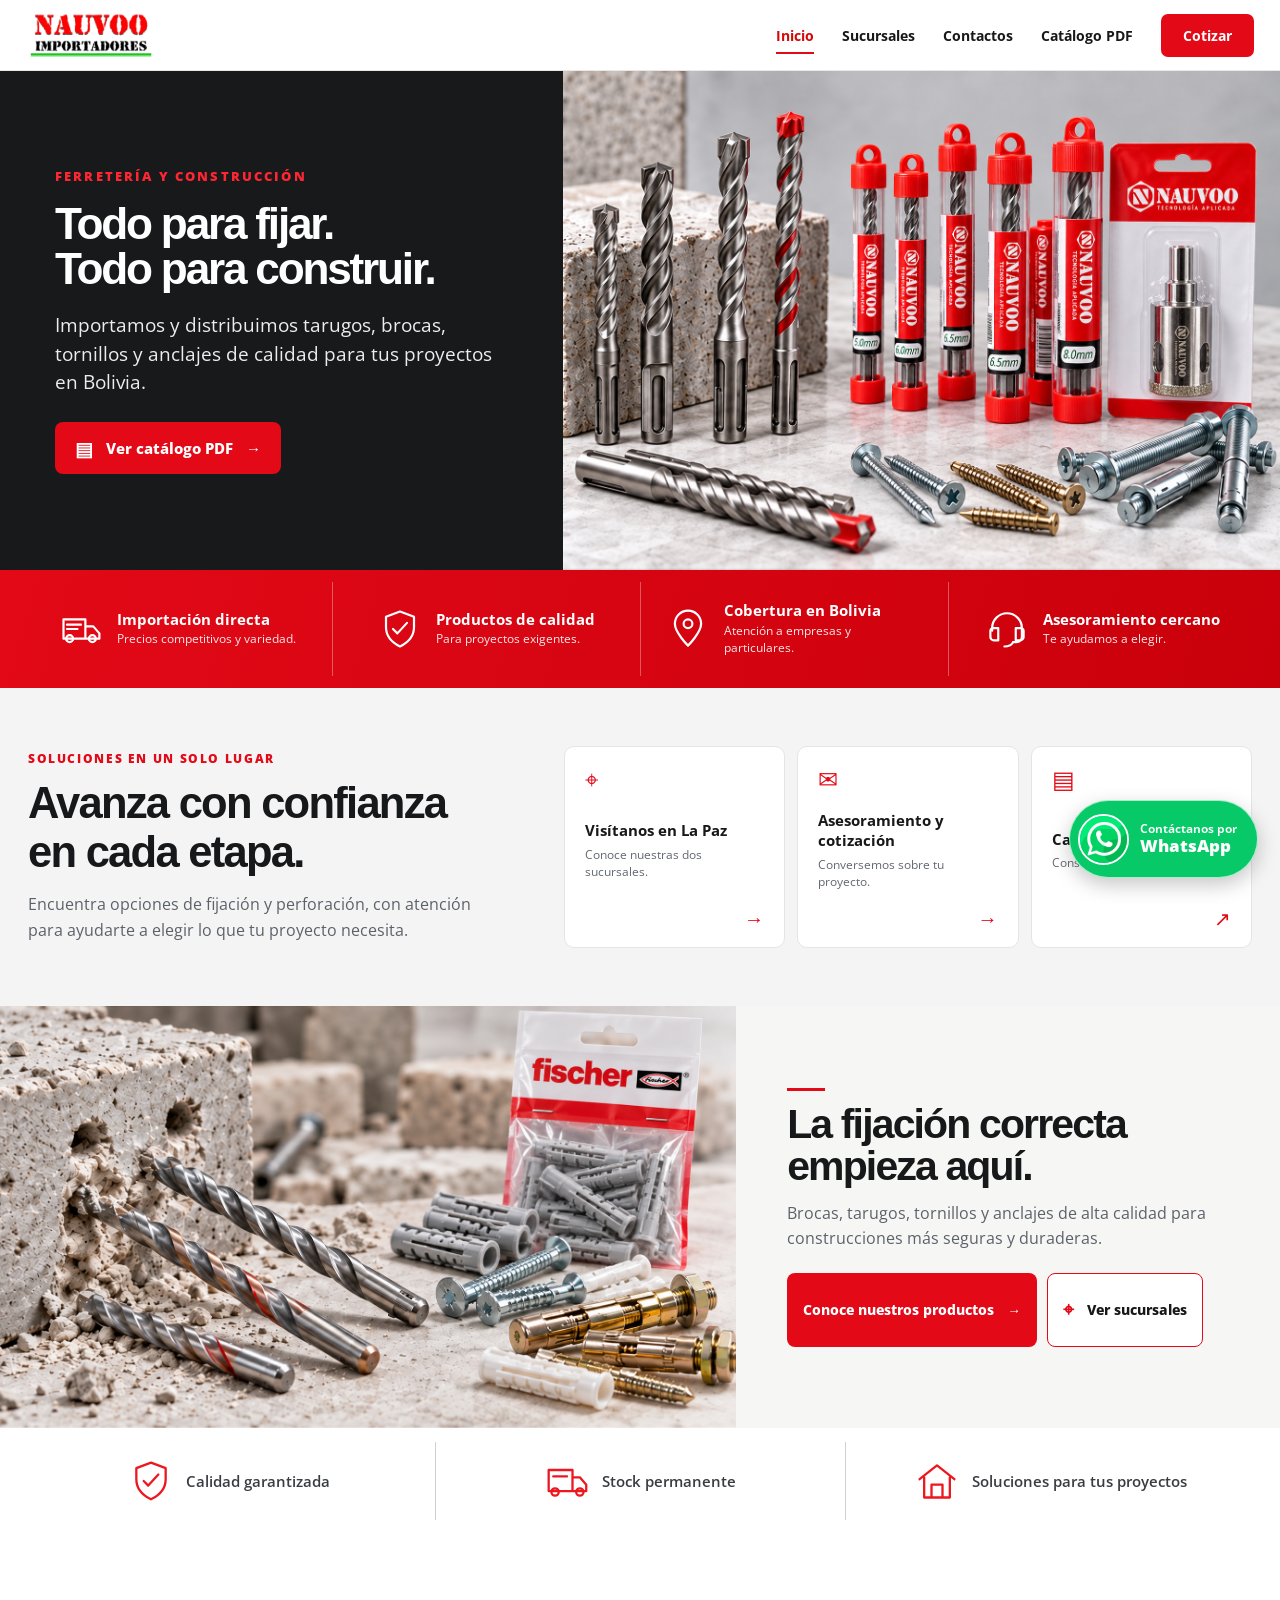
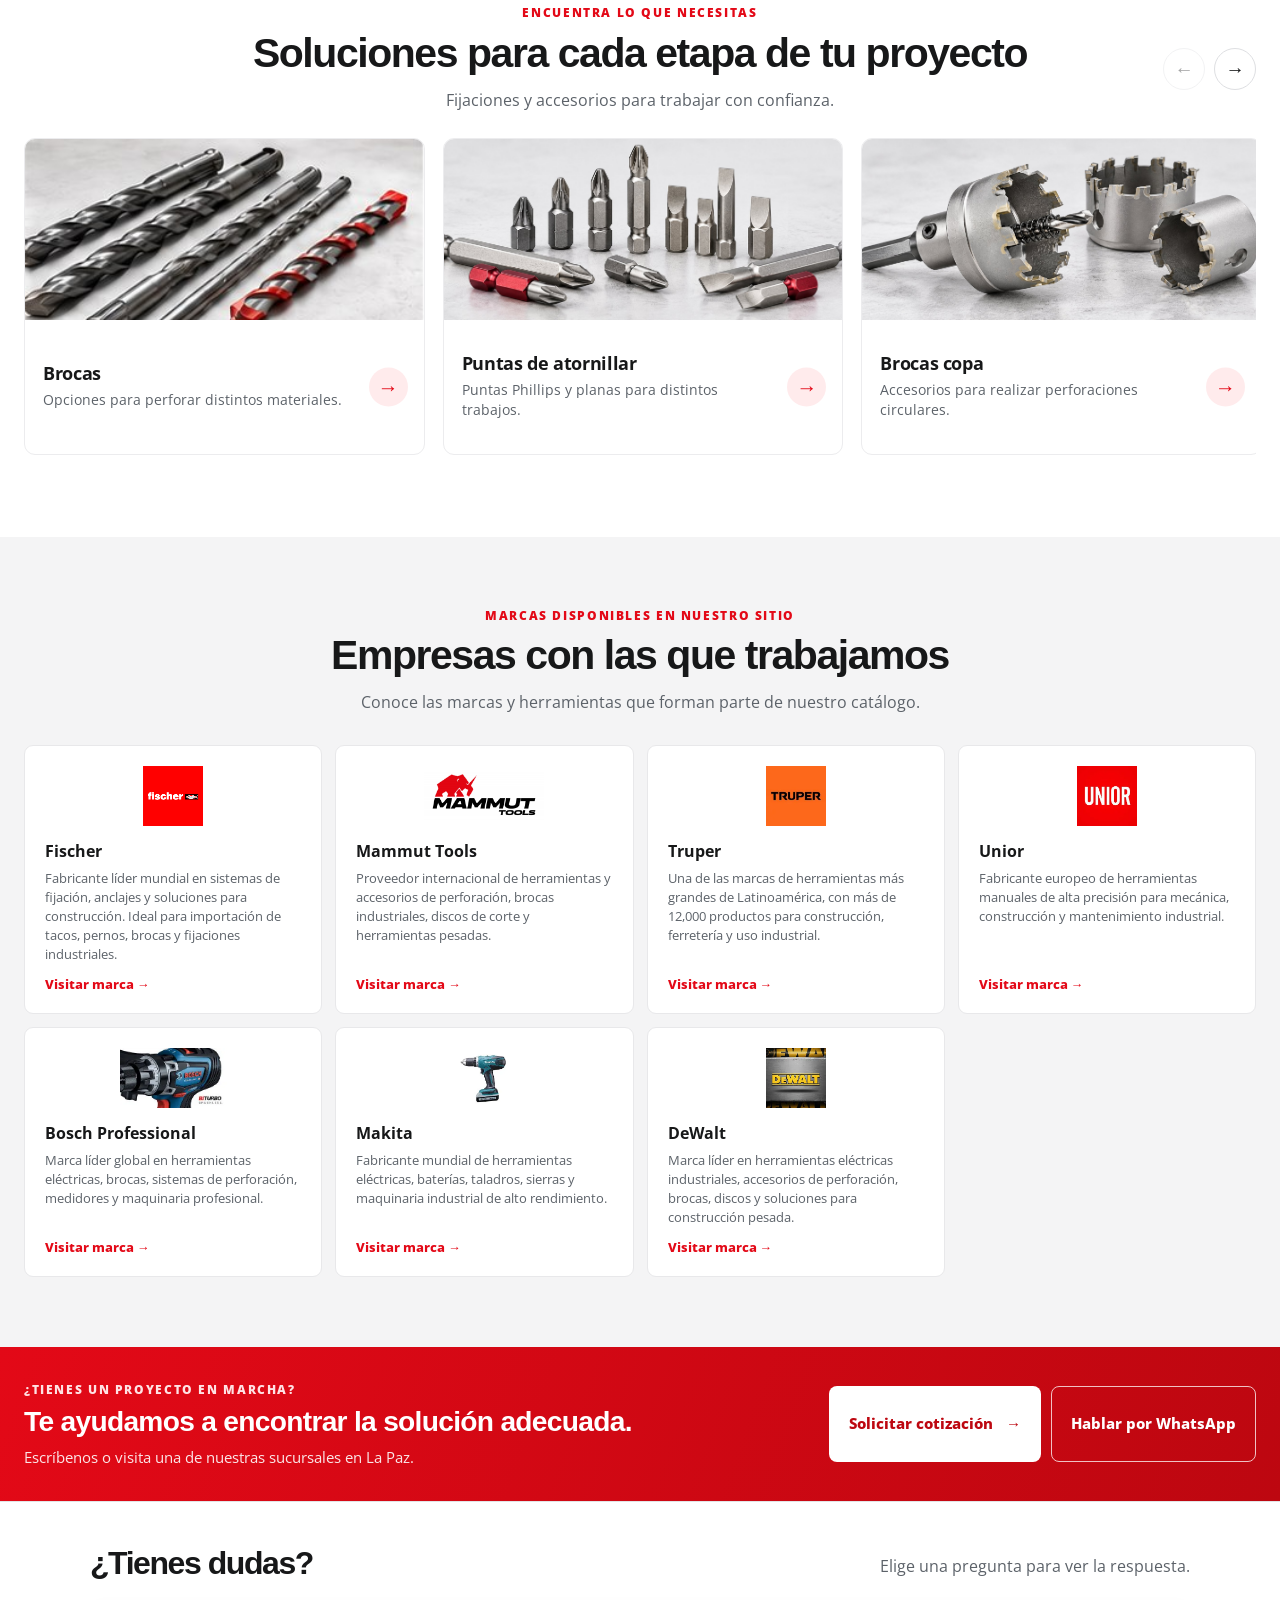
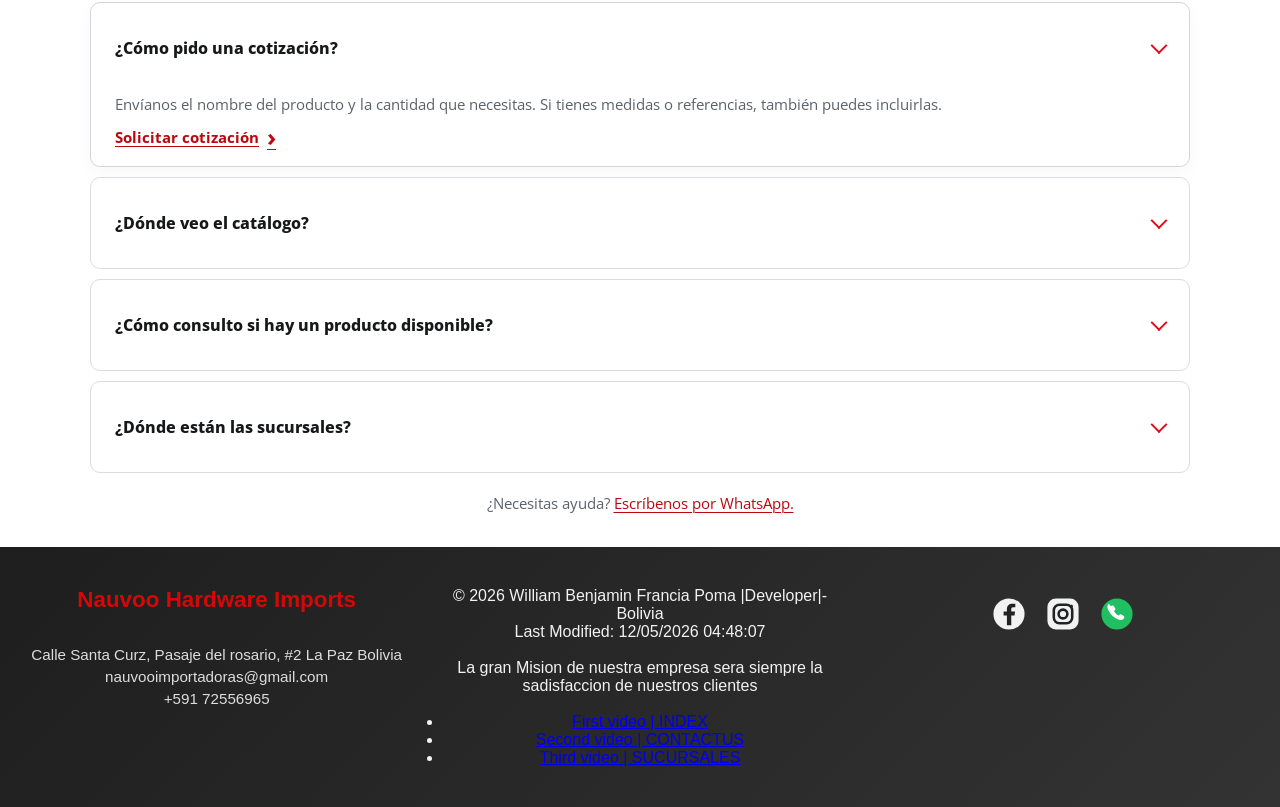
<file: index.html>
<!DOCTYPE html>
<html lang="es">

<head>
    <meta charset="UTF-8">
    <meta name="viewport" content="width=device-width, initial-scale=1.0">
    <meta name="author" content="William Benjamin Francia Poma">
    <meta name="description"
        content="Ferretería e importadora en La Paz, Bolivia. Encuentra brocas, tarugos, tornillos, anclajes, abrasivos y materiales para tus proyectos.">
    <link rel="icon" href="images/favicon.ico">

    <meta property="og:title" content="Navoo Hardware Imports" />
    <meta property="og:description"
        content="Ferretería e importaciones en La Paz, Bolivia. Ofrecemos fijaciones, herramientas y productos especializados de alta calidad para hogares y empresas." />
    <meta property="og:image" content="https://william-francia.github.io/wdd231/finalproject/images/logonauvoo.webp" />
    <meta property="og:url" content="https://william-francia.github.io/wdd231/finalproject/index.html" />

    <link rel="stylesheet" href="styles/base.css?v=whatsapp-fixed-cta-1">
    <link rel="stylesheet" href="styles/index.css?v=mobile-fixes-2">

    <script src="scripts/navigation.js" defer></script>
    <script src="scripts/index.js" defer></script>
    <script src="scripts/product-carousel.js" defer></script>


    <link rel="preconnect" href="https://fonts.googleapis.com">
    <link rel="preconnect" href="https://fonts.gstatic.com" crossorigin>
    <link href="https://fonts.googleapis.com/css2?family=Open+Sans:ital,wght@0,300..800;1,300..800&display=swap"
        rel="stylesheet">
    <title>Nauvoo Importadores | Ferretería y construcción en Bolivia</title>

</head>

<body>

    <header class="site-header">
    <a class="imgheader" href="index.html" aria-label="Nauvoo Importadores, inicio">
        <img src="images/logonauvoo.webp" alt="Nauvoo Importadores">
    </a>
    <nav id="navidmenu" class="navclassmenu" aria-label="Navegación principal">
        <ul>
            <li><a aria-current="page" href="index.html">Inicio</a></li>
            <li><a href="sucursales.html">Sucursales</a></li>
            <li><a href="contactus.html">Contactos</a></li>
            <li><a href="https://drive.google.com/file/d/1GCuE3K3toRsD3WHC9N9lvShDELbs3eON/view?usp=sharing" target="_blank" rel="noopener noreferrer">Catálogo PDF</a></li>
            <li><a class="nav-quote" href="contactus.html">Cotizar</a></li>
        </ul>
    </nav>
    <button id="hamburgeridmenu" class="hamburgerclassmenu" type="button" aria-label="Abrir menú" aria-controls="navidmenu" aria-expanded="false"></button>
</header>








        <main id="contenido">
<section class="opening-hero" aria-labelledby="opening-title">
            <div class="opening-copy">
                <p class="opening-eyebrow">Ferretería y construcción</p>
                <h1 id="opening-title">Todo para fijar.<br>Todo para construir.</h1>
                <p>Importamos y distribuimos tarugos, brocas, tornillos y anclajes de calidad para tus proyectos en Bolivia.</p>
                <a class="opening-catalog" href="https://drive.google.com/file/d/1GCuE3K3toRsD3WHC9N9lvShDELbs3eON/view?usp=sharing" target="_blank" rel="noopener noreferrer">
                    <span aria-hidden="true">▤</span> Ver catálogo PDF <span aria-hidden="true">→</span>
                </a>
            </div>
            <div class="opening-photo">
                <img src="images/home-hero-brand.png" alt="Brocas Nauvoo, tornillos y anclajes listos para obra" fetchpriority="high">
            </div>
        </section>
        <section class="opening-benefits" aria-label="Ventajas de Nauvoo Importadores">
            <article><svg viewBox="0 0 48 48" aria-hidden="true"><path d="M4 13h25v22H4zM29 21h9l7 8v6H29zM11 39a4 4 0 1 0 0-8 4 4 0 0 0 0 8ZM37 39a4 4 0 1 0 0-8 4 4 0 0 0 0 8Z"/><path d="M8 19h16M8 24h12"/></svg><p><strong>Importación directa</strong><span>Precios competitivos y variedad.</span></p></article>
            <article><svg viewBox="0 0 48 48" aria-hidden="true"><path d="M24 4 40 10v12c0 10-6 17-16 22C14 39 8 32 8 22V10z"/><path d="m16 24 5 5 11-12"/></svg><p><strong>Productos de calidad</strong><span>Para proyectos exigentes.</span></p></article>
            <article><svg viewBox="0 0 48 48" aria-hidden="true"><path d="M24 43s15-15 15-25a15 15 0 1 0-30 0c0 10 15 25 15 25Z"/><circle cx="24" cy="18" r="5"/></svg><p><strong>Cobertura en Bolivia</strong><span>Atención a empresas y particulares.</span></p></article>
            <article><svg viewBox="0 0 48 48" aria-hidden="true"><path d="M7 26v-3a17 17 0 0 1 34 0v10a6 6 0 0 1-6 6h-4"/><path d="M7 23h7v14H9a4 4 0 0 1-4-4v-6a4 4 0 0 1 2-4ZM41 23h-7v14h5a4 4 0 0 0 4-4v-6a4 4 0 0 0-2-4ZM31 39c-2 4-5 5-10 5"/></svg><p><strong>Asesoramiento cercano</strong><span>Te ayudamos a elegir.</span></p></article>
        </section>
        <section class="info-row" aria-labelledby="info-row-title">
            <div class="info-row-copy">
                <p class="eyebrow">Soluciones en un solo lugar</p>
                <h2 id="info-row-title">Avanza con confianza en cada etapa.</h2>
                <p>Encuentra opciones de fijación y perforación, con atención para ayudarte a elegir lo que tu proyecto necesita.</p>
            </div>
            <div class="info-row-links">
                <a class="info-link" href="sucursales.html"><span class="info-link-icon" aria-hidden="true">⌖</span><span><strong>Visítanos en La Paz</strong><small>Conoce nuestras dos sucursales.</small></span><span class="info-arrow" aria-hidden="true">→</span></a>
                <a class="info-link" href="contactus.html"><span class="info-link-icon" aria-hidden="true">✉</span><span><strong>Asesoramiento y cotización</strong><small>Conversemos sobre tu proyecto.</small></span><span class="info-arrow" aria-hidden="true">→</span></a>
                <a class="info-link" href="https://drive.google.com/file/d/1GCuE3K3toRsD3WHC9N9lvShDELbs3eON/view?usp=sharing" target="_blank" rel="noopener noreferrer"><span class="info-link-icon" aria-hidden="true">▤</span><span><strong>Catálogo de productos</strong><small>Consulta el PDF completo.</small></span><span class="info-arrow" aria-hidden="true">↗</span></a>
            </div>
        </section>
        <section class="home-hero" aria-labelledby="hero-title">
            <div class="hero-visual">
                <img src="images/home-hero-drilling-fischer.png" alt="Brocas perforando concreto junto a tarugos con empaque Fischer y anclajes" loading="lazy">
            </div>
            <div class="hero-copy">
                <p class="eyebrow">Ferretería y construcción</p>
                <h2 id="hero-title">La fijación correcta empieza aquí.</h2>
                <p class="hero-description">Brocas, tarugos, tornillos y anclajes de alta calidad para construcciones más seguras y duraderas.</p>
                <div class="hero-actions">
                    <a class="button button-primary" href="#categorias">Conoce nuestros productos <span aria-hidden="true">→</span></a>
                    <a class="button button-outline" href="sucursales.html"><span class="pin-icon" aria-hidden="true">⌖</span> Ver sucursales</a>
                </div>
            </div>
        </section>

                <section class="benefits" aria-label="Beneficios para tus proyectos">
            <div class="benefit"><span class="benefit-mark" aria-hidden="true"><svg viewBox="0 0 48 48"><path d="M24 4 40 10v12c0 10-6 17-16 22C14 39 8 32 8 22V10z"/><path d="m16 24 5 5 11-12"/></svg></span><p><strong>Calidad garantizada</strong></p></div>
            <div class="benefit"><span class="benefit-mark" aria-hidden="true"><svg viewBox="0 0 48 48"><path d="M4 12h26v23H4zM30 20h8l7 8v7H30zM11 40a4 4 0 1 0 0-8 4 4 0 0 0 0 8ZM38 40a4 4 0 1 0 0-8 4 4 0 0 0 0 8Z"/><path d="M9 19h15"/></svg></span><p><strong>Stock permanente</strong></p></div>
            <div class="benefit"><span class="benefit-mark" aria-hidden="true"><svg viewBox="0 0 48 48"><path d="m5 22 19-15 19 15"/><path d="M10 20v22h28V20M18 42V28h12v14"/></svg></span><p><strong>Soluciones para tus proyectos</strong></p></div>
        </section>

        <section class="product-section" id="categorias" aria-labelledby="products-title">
            <div class="product-carousel-heading">
                <div class="section-heading">
                    <p class="eyebrow">Encuentra lo que necesitas</p>
                    <h2 id="products-title">Soluciones para cada etapa de tu proyecto</h2>
                    <p>Fijaciones y accesorios para trabajar con confianza.</p>
                </div>
                <div class="product-carousel-controls" aria-label="Controles del carrusel de productos">
                    <button class="carousel-arrow" type="button" data-carousel-prev aria-label="Ver productos anteriores" aria-controls="product-track" disabled>←</button>
                    <button class="carousel-arrow" type="button" data-carousel-next aria-label="Ver siguientes productos" aria-controls="product-track">→</button>
                </div>
            </div>
            <div class="product-carousel" role="region" aria-label="Categorías de productos, desliza para explorar" tabindex="0">
            <div class="product-grid" id="product-track">
                <a class="product-card" href="contactus.html?producto=Brocas">
                    <img src="images/home-brocas.jpg" alt="Brocas para perforación" loading="lazy">
                    <span class="product-card-copy"><strong>Brocas</strong><span>Opciones para perforar distintos materiales.</span><span class="card-arrow" aria-hidden="true">→</span></span>
                </a>
                <a class="product-card" href="contactus.html?producto=Puntas">
                    <img src="images/home-puntas.jpg" alt="Puntas Phillips y planas para atornillar" loading="lazy">
                    <span class="product-card-copy"><strong>Puntas de atornillar</strong><span>Puntas Phillips y planas para distintos trabajos.</span><span class="card-arrow" aria-hidden="true">→</span></span>
                </a>
                <a class="product-card" href="contactus.html?producto=Brocas%20copa">
                    <img src="images/home-brocas-copa.jpg" alt="Brocas copa metálicas con mandril y broca piloto" loading="lazy">
                    <span class="product-card-copy"><strong>Brocas copa</strong><span>Accesorios para realizar perforaciones circulares.</span><span class="card-arrow" aria-hidden="true">→</span></span>
                </a>
                <a class="product-card" href="contactus.html?producto=Portapuntas">
                    <img src="images/home-portapuntas.jpg" alt="Portapuntas, extensiones y adaptadores hexagonales" loading="lazy">
                    <span class="product-card-copy"><strong>Portapuntas y adaptadores</strong><span>Extensiones y adaptadores para distintos accesorios.</span><span class="card-arrow" aria-hidden="true">→</span></span>
                </a>
                <a class="product-card" href="contactus.html?producto=Tarugos">
                    <img src="images/home-tarugos.jpg" alt="Tarugos de nylon para fijación" loading="lazy">
                    <span class="product-card-copy"><strong>Tarugos</strong><span>Fijaciones de nylon para diferentes superficies.</span><span class="card-arrow" aria-hidden="true">→</span></span>
                </a>
                <a class="product-card" href="contactus.html?producto=Anclajes">
                    <img src="images/home-tornillos.jpg" alt="Tornillos y anclajes metálicos" loading="lazy">
                    <span class="product-card-copy"><strong>Tornillos y anclajes</strong><span>Alternativas para una fijación segura.</span><span class="card-arrow" aria-hidden="true">→</span></span>
                </a>
                <a class="product-card" href="contactus.html?producto=Abrasivos">
                    <img src="images/home-abrasivos.jpg" alt="Discos abrasivos de corte y desbaste" loading="lazy">
                    <span class="product-card-copy"><strong>Abrasivos</strong><span>Discos para corte y desbaste.</span><span class="card-arrow" aria-hidden="true">→</span></span>
                </a>
                <a class="product-card product-more-card" href="https://drive.google.com/file/d/1GCuE3K3toRsD3WHC9N9lvShDELbs3eON/view?usp=sharing" target="_blank" rel="noopener noreferrer" aria-label="Ver más productos en el catálogo PDF">
                    <span class="more-card-art" aria-hidden="true"><span>＋</span></span>
                    <span class="product-card-copy"><strong>Y mucho más</strong><span>Descubre más productos en nuestro catálogo PDF.</span><span class="card-arrow" aria-hidden="true">↗</span></span>
                </a>
            </div>
            </div>
        </section>

        <section class="partners-section" aria-labelledby="partners-title">
            <div class="section-heading">
                <p class="eyebrow">Marcas disponibles en nuestro sitio</p>
                <h2 id="partners-title">Empresas con las que trabajamos</h2>
                <p>Conoce las marcas y herramientas que forman parte de nuestro catálogo.</p>
            </div>
            <div class="partners-grid" id="companiesworkwithid" aria-live="polite"></div>
        </section>

        <section class="contact-cta" aria-labelledby="contact-cta-title">
            <div>
                <p class="eyebrow">¿Tienes un proyecto en marcha?</p>
                <h2 id="contact-cta-title">Te ayudamos a encontrar la solución adecuada.</h2>
                <p>Escríbenos o visita una de nuestras sucursales en La Paz.</p>
            </div>
            <div class="contact-cta-actions">
                <a class="button button-light" href="contactus.html">Solicitar cotización <span aria-hidden="true">→</span></a>
                <a class="button button-ghost" href="https://wa.me/59172556965" target="_blank" rel="noopener noreferrer">Hablar por WhatsApp</a>
            </div>
        </section>
    </main>

    <section class="prefooter-contact" aria-labelledby="prefooter-title">
        <div class="faq-container">
            <header class="faq-heading">
                <h2 id="prefooter-title">¿Tienes dudas?</h2>
                <p>Elige una pregunta para ver la respuesta.</p>
            </header>
            <div class="faq-list">
                <details open>
                    <summary>¿Cómo pido una cotización?</summary>
                    <div class="faq-answer"><p>Envíanos el nombre del producto y la cantidad que necesitas. Si tienes medidas o referencias, también puedes incluirlas.</p><a href="contactus.html">Solicitar cotización <span aria-hidden="true">›</span></a></div>
                </details>
                <details>
                    <summary>¿Dónde veo el catálogo?</summary>
                    <div class="faq-answer"><p>Consulta nuestro catálogo PDF para revisar productos y encontrar la opción adecuada para tu proyecto.</p><a href="https://drive.google.com/file/d/1GCuE3K3toRsD3WHC9N9lvShDELbs3eON/view?usp=sharing" target="_blank" rel="noopener noreferrer">Ver catálogo PDF <span aria-hidden="true">›</span></a></div>
                </details>
                <details>
                    <summary>¿Cómo consulto si hay un producto disponible?</summary>
                    <div class="faq-answer"><p>Escríbenos el nombre o envíanos una foto del producto por WhatsApp. Confirmaremos la disponibilidad y te orientaremos.</p><a href="https://wa.me/59172556965" target="_blank" rel="noopener noreferrer">Consultar por WhatsApp <span aria-hidden="true">›</span></a></div>
                </details>
                <details>
                    <summary>¿Dónde están las sucursales?</summary>
                    <div class="faq-answer"><p>Visita la página de sucursales para consultar ubicaciones, horarios y cómo llegar.</p><a href="sucursales.html">Ver sucursales <span aria-hidden="true">›</span></a></div>
                </details>
            </div>
            <p class="faq-contact-note">¿Necesitas ayuda? <a href="https://wa.me/59172556965" target="_blank" rel="noopener noreferrer">Escríbenos por WhatsApp.</a></p>
        </div>
    </section>

    <a class="whatsapp-fixed-cta" href="https://wa.me/59172556965" target="_blank" rel="noopener noreferrer" aria-label="Contáctanos por WhatsApp al +591 72556965">
        <span class="whatsapp-fixed-icon" aria-hidden="true"><img src="images/whatsapp.png" alt=""></span>
        <span class="whatsapp-fixed-label">Contáctanos por<strong>WhatsApp</strong></span>
    </a>
    <footer class="home-footer">
        <div class="footernew">
            <h3><strong>Nauvoo Hardware Imports</strong></h3><br>
            <p>Calle Santa Curz, Pasaje del rosario, #2 La Paz Bolivia</p>
            <p>nauvooimportadoras@gmail.com</p>
            <p>+591 72556965</p>
        </div>
        <div>
            <p>&copy; <span id="currentyear"></span> William Benjamin Francia Poma |Developer|- Bolivia</p>
            <p id="lastModified"></p><br>
            <p>La gran Mision de nuestra empresa sera siempre la sadisfaccion de nuestros clientes</p><br>
            <ul>
                <li><a href="https://www.loom.com/share/d2c9d56493ab4e3f930bcbfa5ab29412" target="_blank">First video |
                        INDEX</a>
                <li><a href="https://www.loom.com/share/6eaa07d9dea24f6ab76f91630ac1d7fb" target="_blank">Second video |
                        CONTACTUS</a>
                <li><a href="https://www.loom.com/share/7d9dfd32b377456781dbf8c9c8e07e92" target="_blank">Third video |
                        SUCURSALES</a>
            </ul>
        </div>
        <div class="footer2">
            <nav class="socialmedia">
                <a class="facebook" href="https://www.facebook.com/?locale=es_LA">
                    <svg viewBox="0 0 24 24" aria-hidden="true"><circle cx="12" cy="12" r="11"/><path d="M13.6 20v-7h2.3l.35-2.7H13.6V8.6c0-.8.23-1.35 1.38-1.35h1.48V4.84c-.26-.03-1.17-.11-2.23-.11-2.2 0-3.7 1.34-3.7 3.8v1.77H8.2V13h2.33v7z"/></svg>
                </a>
                <a class="linkedin" href="http://instagram.com/">
                    <svg viewBox="0 0 24 24" aria-hidden="true"><rect x="1" y="1" width="22" height="22" rx="6"/><rect x="5.5" y="5.5" width="13" height="13" rx="4"/><circle cx="12" cy="12" r="3.1"/><circle class="instagram-dot" cx="18" cy="6.5" r="1"/></svg>
                </a>
                <a class="whatsapp" href="https://wa.me/59172556965" target="_blank" rel="noopener noreferrer">
                    <svg viewBox="0 0 24 24" aria-hidden="true"><circle cx="12" cy="12" r="11"/><path d="M7.7 6.6c.4-.6 1.2-.8 1.8-.4l1.2 1.7c.3.4.2.9-.1 1.2l-.7.7c.7 1.5 1.8 2.6 3.3 3.3l.7-.7c.3-.3.8-.4 1.2-.1l1.7 1.2c.6.4.4 1.3-.1 1.8-1 1-2.5 1.2-3.9.6-3.4-1.4-5.8-3.8-7.2-7.2-.6-1.4-.4-2.9.6-3.9Z"/></svg>
                </a>
            </nav>
        </div>

    </footer>





</body>

</html>
</file>
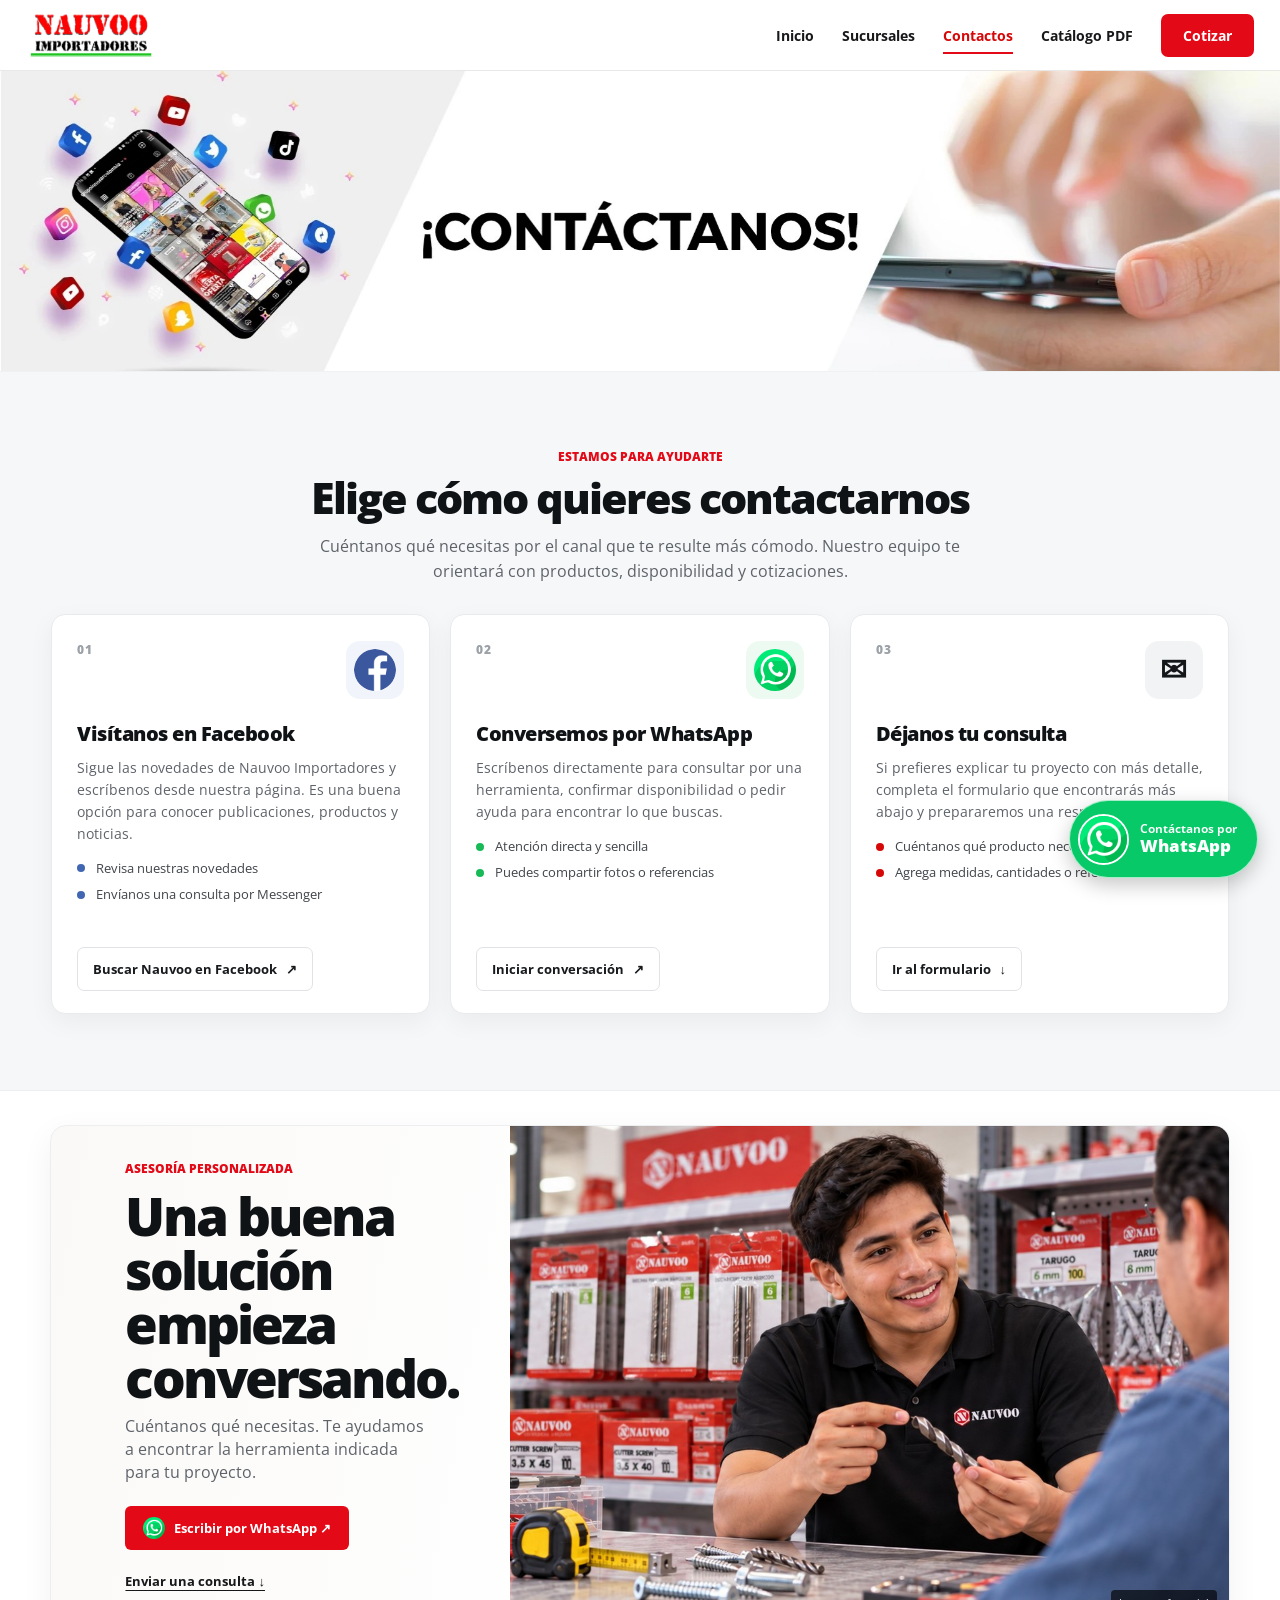
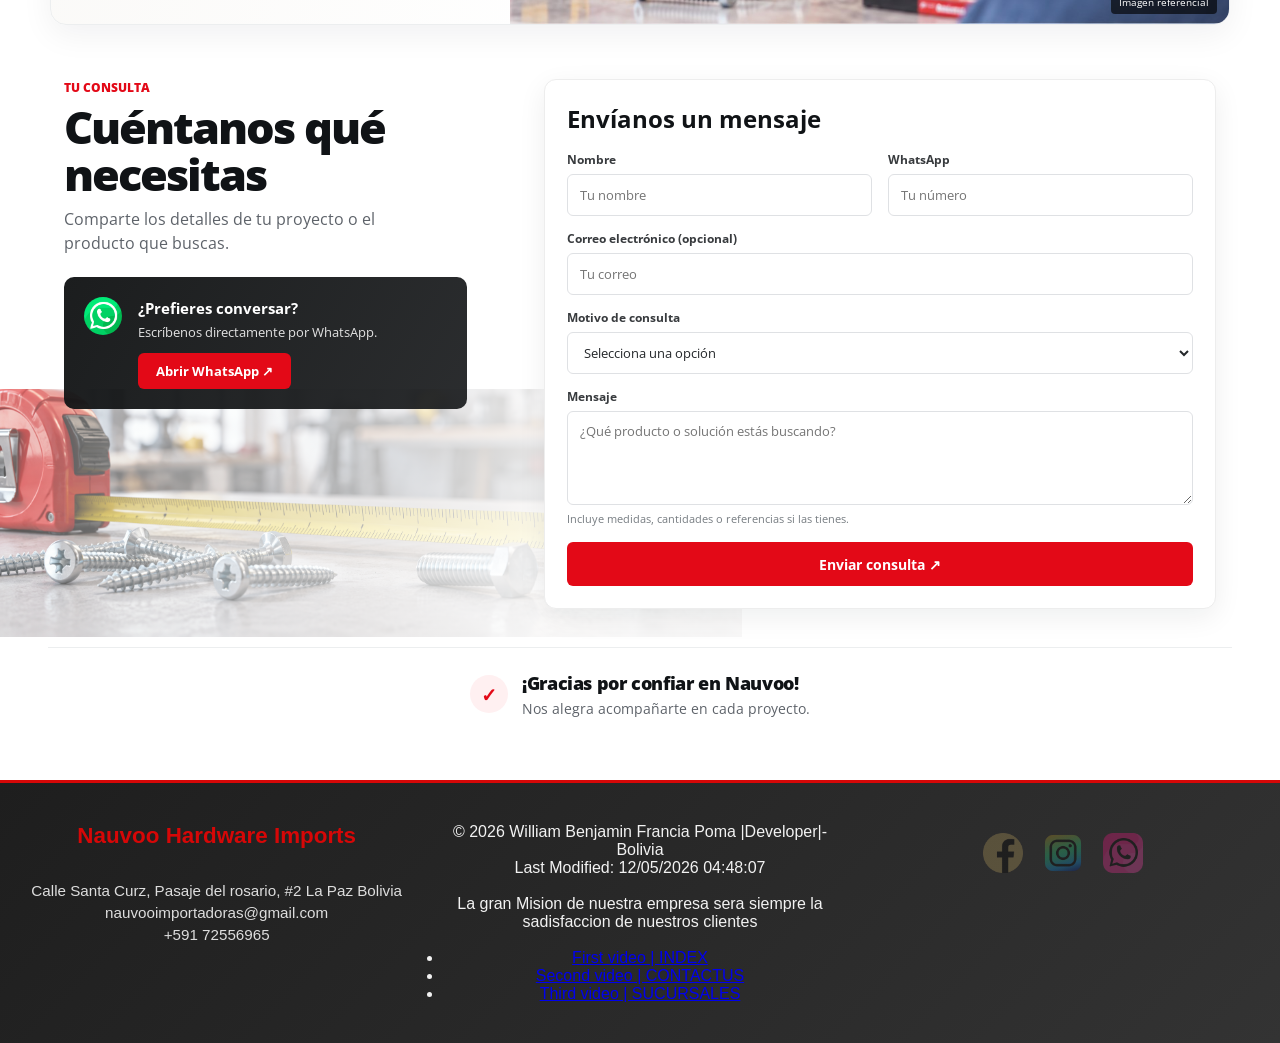
<file: contactus.html>
<!DOCTYPE html>
<html lang="es">

<head>
    <meta charset="UTF-8">
    <meta name="viewport" content="width=device-width, initial-scale=1.0">
    <meta name="author" content="William Benjamin Francia Poma">
    <meta name="description"
        content="In this page you can find a little about our business and know this company and how to contact us here is a form so you can send us a message to Navoo">
    <link rel="icon" href="images/favicon.ico">

    <meta property="og:title" content="Navoo Hardware Imports" />
    <meta property="og:description"
        content="Ferretería e importaciones en La Paz, Bolivia. Ofrecemos herramientas, materiales de construcción y productos especializados de alta calidad para hogares y empresas." />
    <meta property="og:image" content="https://william-francia.github.io/wdd231/finalproject/images/logonauvoo.webp" />
    <meta property="og:url" content="https://william-francia.github.io/wdd231/finalproject/index.html" />

    <link rel="stylesheet" href="styles/base.css?v=whatsapp-fixed-cta-1">
    <link rel="stylesheet" href="styles/contactus.css?v=contact-methods-2">

    <script src="scripts/navigation.js" defer></script>
    <script src="scripts/contactus.js" defer></script>


    <link rel="preconnect" href="https://fonts.googleapis.com">
    <link rel="preconnect" href="https://fonts.gstatic.com" crossorigin>
    <link href="https://fonts.googleapis.com/css2?family=Open+Sans:ital,wght@0,300..800;1,300..800&display=swap"
        rel="stylesheet">
    <title>Navoo Hardware Imports | Contact Us</title>

</head>

<body>

    <header class="site-header">
    <a class="imgheader" href="index.html" aria-label="Nauvoo Importadores, inicio">
        <img src="images/logonauvoo.webp" alt="Nauvoo Importadores">
    </a>
    <nav id="navidmenu" class="navclassmenu" aria-label="Navegación principal">
        <ul>
            <li><a href="index.html">Inicio</a></li>
            <li><a href="sucursales.html">Sucursales</a></li>
            <li><a aria-current="page" href="contactus.html">Contactos</a></li>
            <li><a href="https://drive.google.com/file/d/1GCuE3K3toRsD3WHC9N9lvShDELbs3eON/view?usp=sharing" target="_blank" rel="noopener noreferrer">Catálogo PDF</a></li>
            <li><a class="nav-quote" href="contactus.html">Cotizar</a></li>
        </ul>
    </nav>
    <button id="hamburgeridmenu" class="hamburgerclassmenu" type="button" aria-label="Abrir menú" aria-controls="navidmenu" aria-expanded="false"></button>
</header>







    <main>
        <picture class="img1main">
            <source class="large-img" srcset="images/contactanos2.2.webp" media="(min-width: 800px)">
            <img src="images/contactanos2.webp" alt="Contáctanos: estamos listos para ayudarte">
        </picture>

        <section class="contact-methods" aria-labelledby="contact-methods-title">
            <div class="contact-methods-heading">
                <p class="eyebrow">Estamos para ayudarte</p>
                <h2 id="contact-methods-title">Elige cómo quieres contactarnos</h2>
                <p>Cuéntanos qué necesitas por el canal que te resulte más cómodo. Nuestro equipo te orientará con productos, disponibilidad y cotizaciones.</p>
            </div>
            <div class="contact-shortcuts">
                <article class="shortcut-card shortcut-facebook">
                    <div class="shortcut-topline"><span class="shortcut-step">01</span><span class="shortcut-icon" aria-hidden="true"><img src="images/app_facebook_logo.png" alt=""></span></div>
                    <h3>Visítanos en Facebook</h3>
                    <p>Sigue las novedades de Nauvoo Importadores y escríbenos desde nuestra página. Es una buena opción para conocer publicaciones, productos y noticias.</p>
                    <ul><li>Revisa nuestras novedades</li><li>Envíanos una consulta por Messenger</li></ul>
                    <a class="shortcut-action" href="https://www.facebook.com/search/top?q=Nauvoo%20Importadores" target="_blank" rel="noopener noreferrer">Buscar Nauvoo en Facebook <span aria-hidden="true">↗</span></a>
                </article>
                <article class="shortcut-card shortcut-whatsapp">
                    <div class="shortcut-topline"><span class="shortcut-step">02</span><span class="shortcut-icon" aria-hidden="true"><img src="images/whatsapp.png" alt=""></span></div>
                    <h3>Conversemos por WhatsApp</h3>
                    <p>Escríbenos directamente para consultar por una herramienta, confirmar disponibilidad o pedir ayuda para encontrar lo que buscas.</p>
                    <ul><li>Atención directa y sencilla</li><li>Puedes compartir fotos o referencias</li></ul>
                    <a class="shortcut-action" href="https://wa.me/59172556965?text=Hola%2C%20quisiera%20hacer%20una%20consulta%20sobre%20un%20producto." target="_blank" rel="noopener noreferrer">Iniciar conversación <span aria-hidden="true">↗</span></a>
                </article>
                <article class="shortcut-card shortcut-form">
                    <div class="shortcut-topline"><span class="shortcut-step">03</span><span class="shortcut-icon form-icon" aria-hidden="true">&#9993;</span></div>
                    <h3>Déjanos tu consulta</h3>
                    <p>Si prefieres explicar tu proyecto con más detalle, completa el formulario que encontrarás más abajo y prepararemos una respuesta para ti.</p>
                    <ul><li>Cuéntanos qué producto necesitas</li><li>Agrega medidas, cantidades o referencias</li></ul>
                    <a class="shortcut-action" href="#consulta">Ir al formulario <span aria-hidden="true">↓</span></a>
                </article>
            </div>
        </section>

        <section class="advisor-hero" aria-labelledby="advisor-title">
            <div class="advisor-copy">
                <p class="eyebrow">Asesoría personalizada</p>
                <h2 id="advisor-title">Una buena solución empieza conversando.</h2>
                <p>Cuéntanos qué necesitas. Te ayudamos a encontrar la herramienta indicada para tu proyecto.</p>
                <div class="advisor-actions">
                    <a class="advisor-whatsapp" href="https://wa.me/59172556965" target="_blank" rel="noopener noreferrer">
                        <img src="images/whatsapp.png" width="22" height="22" alt=""> Escribir por WhatsApp ↗
                    </a>
                    <a class="advisor-form-link" href="#consulta">Enviar una consulta ↓</a>
                </div>
            </div>
            <figure class="advisor-photo">
                <img src="images/contact-advisor-nauvoo.png?v=2" alt="Asesor de Nauvoo ayuda a un cliente a elegir una herramienta en la tienda">
                <figcaption>Imagen referencial</figcaption>
            </figure>
        </section>

        <section class="consultation" id="consulta">
            <div class="consultation-heading">
                <p class="eyebrow">Tu consulta</p>
                <h2>Cuéntanos qué necesitas</h2>
                <p>Comparte los detalles de tu proyecto o el producto que buscas.</p>
                <div class="whatsapp-promo">
                    <span class="promo-symbol" aria-hidden="true"><img src="images/whatsapp.png" alt=""></span>
                    <div><strong>¿Prefieres conversar?</strong><p>Escríbenos directamente por WhatsApp.</p>
                        <a href="https://wa.me/59172556965" target="_blank" rel="noopener noreferrer">Abrir WhatsApp ↗</a>
                    </div>
                </div>
            </div>

            <form class="consultation-form" method="get" action="thankyou.html">
                <h2>Envíanos un mensaje</h2>
                <div class="form-fields">
                    <label>Nombre<input type="text" id="firstName" name="firstName" required autocomplete="name" placeholder="Tu nombre"></label>
                    <label>WhatsApp<input type="tel" id="phone" name="phone" required autocomplete="tel" placeholder="Tu número"></label>
                    <label class="full-field">Correo electrónico (opcional)<input type="email" id="email" name="email" autocomplete="email" placeholder="Tu correo"></label>
                    <label class="full-field">Motivo de consulta
                        <select name="membership" id="membership" required>
                            <option value="">Selecciona una opción</option>
                            <option value="empresa">Compra para empresa o por mayor</option>
                            <option value="persona">Compra personal</option>
                            <option value="disponibilidad">Consulta de disponibilidad</option>
                            <option value="otro">Otro</option>
                        </select>
                    </label>
                    <label class="full-field">Mensaje<textarea id="description" name="description" rows="4" placeholder="¿Qué producto o solución estás buscando?"></textarea><small>Incluye medidas, cantidades o referencias si las tienes.</small></label>
                </div>
                <input type="hidden" id="timestamp" name="timestamp">
                <button type="submit">Enviar consulta ↗</button>
            </form>
        </section>

        <section class="contact-thanks" aria-labelledby="thanks-title">
            <span class="thanks-mark" aria-hidden="true">✓</span>
            <div>
                <h2 id="thanks-title">¡Gracias por confiar en Nauvoo!</h2>
                <p>Nos alegra acompañarte en cada proyecto.</p>
            </div>
        </section>

    <a class="whatsapp-fixed-cta" href="https://wa.me/59172556965" target="_blank" rel="noopener noreferrer" aria-label="Contáctanos por WhatsApp al +591 72556965">
        <span class="whatsapp-fixed-icon" aria-hidden="true"><img src="images/whatsapp.png" alt=""></span>
        <span class="whatsapp-fixed-label">Contáctanos por<strong>WhatsApp</strong></span>
    </a>
    </main>









    <footer>
        <div class="footernew">
            <h3><strong>Nauvoo Hardware Imports</strong></h3><br>
            <p>Calle Santa Curz, Pasaje del rosario, #2 La Paz Bolivia</p>
            <p>nauvooimportadoras@gmail.com</p>
            <p>+591 72556965</p>
        </div>
        <div>
            <p>&copy; <span id="currentyear"></span> William Benjamin Francia Poma |Developer|- Bolivia</p>
            <p id="lastModified"></p><br>
            <p>La gran Mision de nuestra empresa sera siempre la sadisfaccion de nuestros clientes</p><br>
            <ul>
                <li><a href="https://www.loom.com/share/d2c9d56493ab4e3f930bcbfa5ab29412" target="_blank">First video | INDEX</a>
                <li><a href="https://www.loom.com/share/6eaa07d9dea24f6ab76f91630ac1d7fb" target="_blank">Second video | CONTACTUS</a>
                <li><a href="https://www.loom.com/share/7d9dfd32b377456781dbf8c9c8e07e92" target="_blank">Third video | SUCURSALES</a>
            </ul>
        </div>
        <div class="footer2">
            <nav class="socialmedia">
                <a class="facebook" href="https://www.facebook.com/?locale=es_LA">
                    <img src="images/app_facebook_logo.png" alt="facebook" width="35" height="35">
                </a>
                <a class="linkedin" href="http://instagram.com/">
                    <img src="images/instagram_icon.png" alt="instagram" width="35" height="35">
                </a>
                <a class="whatsapp" href="https://wa.me/59172556965" target="_blank" rel="noopener noreferrer">
                    <img src="images/whatsapp.png" alt="whatsapp" width="35" height="35">
                </a>
            </nav>
        </div>

    </footer>





</body>

</html>
</file>
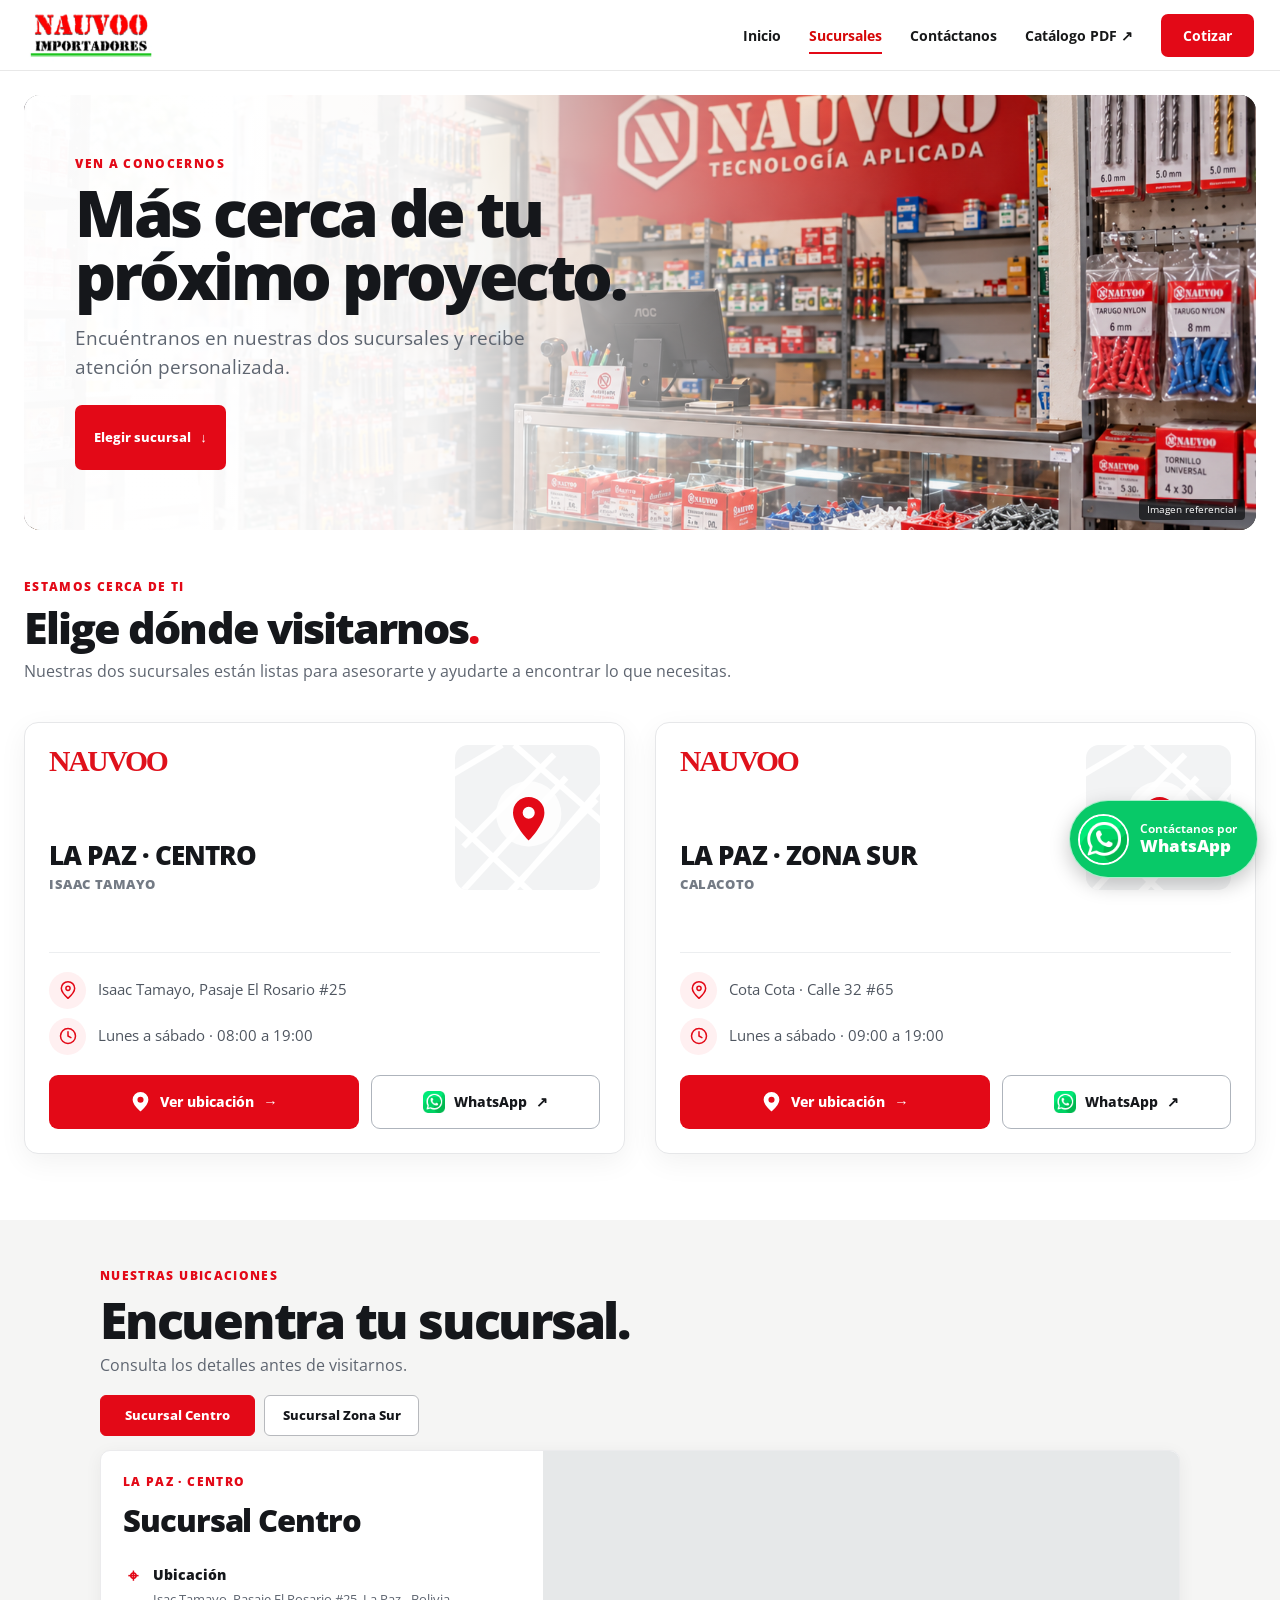
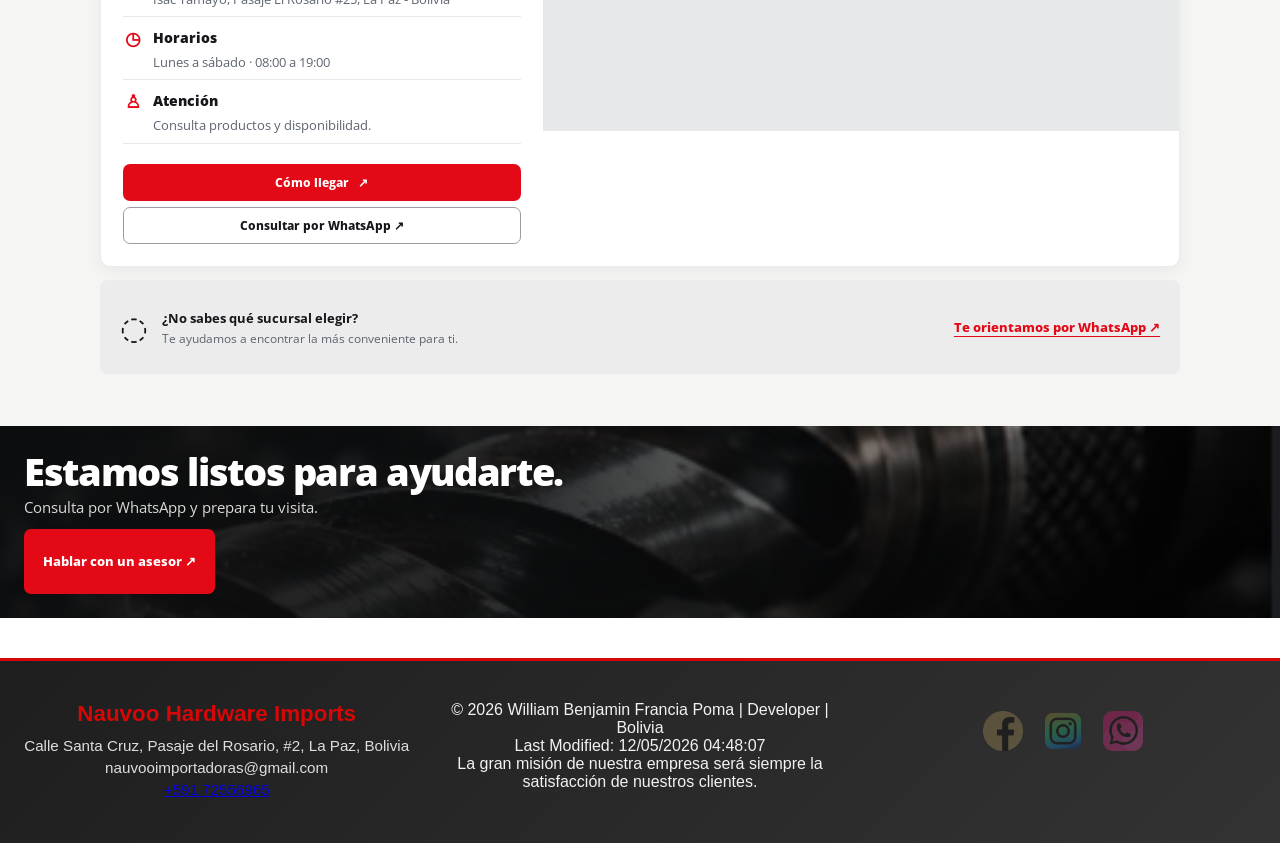
<file: sucursales.html>
﻿<!DOCTYPE html>
<html lang="es">

<head>
    <meta charset="UTF-8">
    <meta name="viewport" content="width=device-width, initial-scale=1.0">
    <meta name="author" content="William Benjamin Francia Poma">
    <meta name="description" content="Visita las sucursales de Nauvoo Importadores en el Centro y la Zona Sur de La Paz.">
    <link rel="icon" href="images/favicon.ico">
    <meta property="og:title" content="Sucursales | Nauvoo Importadores">
    <meta property="og:description" content="Encuentra tu sucursal Nauvoo en el Centro o la Zona Sur de La Paz.">
    <meta property="og:image" content="https://william-francia.github.io/wdd231/finalproject/images/logonauvoo.webp">
    <meta property="og:url" content="https://william-francia.github.io/wdd231/finalproject/sucursales.html">
    <link rel="stylesheet" href="styles/base.css?v=whatsapp-fixed-cta-1">
    <link rel="stylesheet" href="styles/sucursales.css?v=mobile-fixes-2">
    <script src="scripts/navigation.js" defer></script>
    <script src="scripts/sucursales.js" defer></script>
    <link rel="preconnect" href="https://fonts.googleapis.com">
    <link rel="preconnect" href="https://fonts.gstatic.com" crossorigin>
    <link href="https://fonts.googleapis.com/css2?family=Open+Sans:ital,wght@0,300..800;1,300..800&display=swap" rel="stylesheet">
    <title>Nauvoo Importadores | Sucursales</title>
</head>

<body>
    <header class="site-header">
        <a class="imgheader" href="index.html" aria-label="Nauvoo Importadores, inicio">
            <img src="images/logonauvoo.webp" alt="Nauvoo Importadores">
        </a>
        <nav id="navidmenu" class="navclassmenu" aria-label="Navegación principal">
            <ul>
                <li><a href="index.html">Inicio</a></li>
                <li><a aria-current="page" href="sucursales.html">Sucursales</a></li>
                <li><a href="contactus.html">Contáctanos</a></li>
                <li><a href="https://drive.google.com/file/d/1GCuE3K3toRsD3WHC9N9lvShDELbs3eON/view?usp=sharing" target="_blank" rel="noopener noreferrer">Catálogo PDF ↗</a></li>
                <li><a class="nav-quote" href="contactus.html">Cotizar</a></li>
            </ul>
        </nav>
        <button id="hamburgeridmenu" class="hamburgerclassmenu" type="button" aria-label="Abrir menú" aria-controls="navidmenu" aria-expanded="false"></button>
    </header>

    <main class="branches-page">
        <section class="branches-hero" aria-labelledby="hero-title">
            <img class="branches-hero-photo" src="images/sucursal-hero-nauvoo.png" alt="Interior de Nauvoo Importadores con mostrador y productos de ferretería">
            <div class="branches-hero-shade"></div>
            <div class="branches-hero-copy">
                <p class="eyebrow">Ven a conocernos</p>
                <h1 id="hero-title">Más cerca de tu próximo proyecto.</h1>
                <p>Encuéntranos en nuestras dos sucursales y recibe atención personalizada.</p>
                <a class="branch-button branch-button-primary" href="#sucursales">Elegir sucursal <span aria-hidden="true">↓</span></a>
            </div>
            <span class="photo-caption">Imagen referencial</span>
        </section>

        <section class="branch-list section-wrap" id="sucursales" aria-labelledby="branch-list-title">
            <div class="section-heading">
                <p class="eyebrow">Estamos cerca de ti</p>
                <h2 id="branch-list-title">Elige dónde visitarnos<span class="branch-title-dot">.</span></h2>
                <p>Nuestras dos sucursales están listas para asesorarte y ayudarte a encontrar lo que necesitas.</p>
            </div>
            <div class="branch-cards">
                <article class="branch-card">
                    <div class="branch-card-top">
                        <span class="branch-wordmark" aria-label="Nauvoo">NAUVOO</span>
                        <div class="branch-map-art" aria-hidden="true"><svg viewBox="0 0 120 120"><path d="M-8 28 39 0m-32 84L82 8m-33 111 79-92M7 120l85-93M49 0l79 69M-8 56l75 70m-24-2 74-79"/><circle cx="61" cy="57" r="27"/><path class="map-pin" d="M61 43a13 13 0 0 0-13 13c0 10 13 23 13 23s13-13 13-23a13 13 0 0 0-13-13Zm0 18a5 5 0 1 1 0-10 5 5 0 0 1 0 10Z"/></svg></div>
                    </div>
                    <div class="branch-card-heading"><h3>LA PAZ · CENTRO</h3><p>ISAAC TAMAYO</p></div>
                    <div class="branch-card-details">
                        <p><span class="branch-detail-icon" aria-hidden="true"><svg viewBox="0 0 24 24"><path d="M20 10c0 5-8 12-8 12S4 15 4 10a8 8 0 1 1 16 0Z"/><circle cx="12" cy="10" r="2.5"/></svg></span>Isaac Tamayo, Pasaje El Rosario #25</p>
                        <p><span class="branch-detail-icon" aria-hidden="true"><svg viewBox="0 0 24 24"><circle cx="12" cy="12" r="9"/><path d="M12 7v5l3.5 2"/></svg></span>Lunes a sábado · 08:00 a 19:00</p>
                    </div>
                    <div class="branch-card-actions">
                        <button class="branch-button branch-button-primary branch-select" type="button" data-branch="centro"><svg viewBox="0 0 24 24" aria-hidden="true"><path d="M20 10c0 5-8 12-8 12S4 15 4 10a8 8 0 1 1 16 0Z"/><circle cx="12" cy="10" r="2.5"/></svg>Ver ubicación <span aria-hidden="true">→</span></button>
                        <a class="branch-button branch-button-outline" href="https://wa.me/59172556965?text=Hola%2C%20quisiera%20consultar%20por%20la%20Sucursal%20Centro." target="_blank" rel="noopener noreferrer"><img src="images/whatsapp.png" alt="" width="22" height="22">WhatsApp <span aria-hidden="true">↗</span></a>
                    </div>
                </article>
                <article class="branch-card">
                    <div class="branch-card-top">
                        <span class="branch-wordmark" aria-label="Nauvoo">NAUVOO</span>
                        <div class="branch-map-art" aria-hidden="true"><svg viewBox="0 0 120 120"><path d="M-8 28 39 0m-32 84L82 8m-33 111 79-92M7 120l85-93M49 0l79 69M-8 56l75 70m-24-2 74-79"/><circle cx="61" cy="57" r="27"/><path class="map-pin" d="M61 43a13 13 0 0 0-13 13c0 10 13 23 13 23s13-13 13-23a13 13 0 0 0-13-13Zm0 18a5 5 0 1 1 0-10 5 5 0 0 1 0 10Z"/></svg></div>
                    </div>
                    <div class="branch-card-heading"><h3>LA PAZ · ZONA SUR</h3><p>CALACOTO</p></div>
                    <div class="branch-card-details">
                        <p><span class="branch-detail-icon" aria-hidden="true"><svg viewBox="0 0 24 24"><path d="M20 10c0 5-8 12-8 12S4 15 4 10a8 8 0 1 1 16 0Z"/><circle cx="12" cy="10" r="2.5"/></svg></span>Cota Cota · Calle 32 #65</p>
                        <p><span class="branch-detail-icon" aria-hidden="true"><svg viewBox="0 0 24 24"><circle cx="12" cy="12" r="9"/><path d="M12 7v5l3.5 2"/></svg></span>Lunes a sábado · 09:00 a 19:00</p>
                    </div>
                    <div class="branch-card-actions">
                        <button class="branch-button branch-button-primary branch-select" type="button" data-branch="sur"><svg viewBox="0 0 24 24" aria-hidden="true"><path d="M20 10c0 5-8 12-8 12S4 15 4 10a8 8 0 1 1 16 0Z"/><circle cx="12" cy="10" r="2.5"/></svg>Ver ubicación <span aria-hidden="true">→</span></button>
                        <a class="branch-button branch-button-outline" href="https://wa.me/59172556965?text=Hola%2C%20quisiera%20consultar%20por%20la%20Sucursal%20Zona%20Sur." target="_blank" rel="noopener noreferrer"><img src="images/whatsapp.png" alt="" width="22" height="22">WhatsApp <span aria-hidden="true">↗</span></a>
                    </div>
                </article>
            </div>
        </section>

        <section class="locations-section" id="ubicaciones" aria-labelledby="locations-title">
            <div class="section-wrap">
                <div class="section-heading section-heading-left">
                    <p class="eyebrow">Nuestras ubicaciones</p>
                    <h2 id="locations-title">Encuentra tu sucursal.</h2>
                    <p>Consulta los detalles antes de visitarnos.</p>
                </div>
                <div class="branch-tabs" role="tablist" aria-label="Selecciona una sucursal">
                    <button class="branch-tab is-active" id="tab-centro" role="tab" type="button" aria-selected="true" aria-controls="panel-centro" data-branch="centro">Sucursal Centro</button>
                    <button class="branch-tab" id="tab-sur" role="tab" type="button" aria-selected="false" aria-controls="panel-sur" tabindex="-1" data-branch="sur">Sucursal Zona Sur</button>
                </div>

                <article class="location-panel is-active" id="panel-centro" role="tabpanel" aria-labelledby="tab-centro" data-panel="centro">
                    <div class="location-details">
                        <p class="eyebrow">La Paz · Centro</p>
                        <h3>Sucursal Centro</h3>
                        <dl>
                            <div><dt><span aria-hidden="true">⌖</span> Ubicación</dt><dd>Isac Tamayo, Pasaje El Rosario #25, La Paz - Bolivia</dd></div>
                            <div><dt><span aria-hidden="true">◷</span> Horarios</dt><dd>Lunes a sábado · 08:00 a 19:00</dd></div>
                            <div><dt><span aria-hidden="true">♙</span> Atención</dt><dd>Consulta productos y disponibilidad.</dd></div>
                        </dl>
                        <a class="branch-button branch-button-primary full-button" href="https://www.google.com/maps/search/?api=1&query=-16.4977125%2C-68.1410863" target="_blank" rel="noopener noreferrer">Cómo llegar <span aria-hidden="true">↗</span></a>
                        <a class="branch-button branch-button-outline full-button" href="https://wa.me/59172556965?text=Hola%2C%20quisiera%20consultar%20por%20la%20Sucursal%20Centro." target="_blank" rel="noopener noreferrer">Consultar por WhatsApp ↗</a>
                    </div>
                    <div class="location-map">
                        <iframe title="Mapa de la Sucursal Centro, La Paz" src="https://www.google.com/maps/embed?pb=!1m17!1m12!1m3!1d956.3904454750824!2d-68.14108627170185!3d-16.497712513117705!2m3!1f0!2f0!3f0!3m2!1i1024!2i768!4f13.1!3m2!1m1!2zMTbCsDI5JzUxLjgiUyA2OMKwMDgnMjUuNiJX!5e0!3m2!1ses!2sbo!4v1765309212821!5m2!1ses!2sbo" loading="lazy" referrerpolicy="no-referrer-when-downgrade" allowfullscreen></iframe>
                    </div>
                </article>

                <article class="location-panel" id="panel-sur" role="tabpanel" aria-labelledby="tab-sur" data-panel="sur" hidden>
                    <div class="location-details">
                        <p class="eyebrow">La Paz · Zona Sur</p>
                        <h3>Sucursal Zona Sur</h3>
                        <dl>
                            <div><dt><span aria-hidden="true">⌖</span> Ubicación</dt><dd>Cota Cota – Calle 32 #65, La Paz - Bolivia</dd></div>
                            <div><dt><span aria-hidden="true">◷</span> Horarios</dt><dd>Lunes a sábado · 09:00 a 19:00</dd></div>
                            <div><dt><span aria-hidden="true">♙</span> Atención</dt><dd>Consulta productos y disponibilidad.</dd></div>
                        </dl>
                        <a class="branch-button branch-button-primary full-button" href="https://www.google.com/maps/search/?api=1&query=-16.5412229%2C-68.0616618" target="_blank" rel="noopener noreferrer">Cómo llegar <span aria-hidden="true">↗</span></a>
                        <a class="branch-button branch-button-outline full-button" href="https://wa.me/59172556965?text=Hola%2C%20quisiera%20consultar%20por%20la%20Sucursal%20Zona%20Sur." target="_blank" rel="noopener noreferrer">Consultar por WhatsApp ↗</a>
                    </div>
                    <div class="location-map">
                        <iframe title="Mapa de la Sucursal Zona Sur, La Paz" src="https://www.google.com/maps/embed?pb=!1m17!1m12!1m3!1d956.1750665415504!2d-68.06166177170171!3d-16.541222913404976!2m3!1f0!2f0!3f0!3m2!1i1024!2i768!4f13.1!3m2!1m1!2zMTbCsDMyJzI4LjQiUyA2OMKwMDMnMzkuNyJX!5e0!3m2!1ses!2sbo!4v1765311604460!5m2!1ses!2sbo" loading="lazy" referrerpolicy="no-referrer-when-downgrade" allowfullscreen></iframe>
                    </div>
                </article>
                <aside class="location-help">
                    <span class="help-icon" aria-hidden="true">◌</span>
                    <div><strong>¿No sabes qué sucursal elegir?</strong><p>Te ayudamos a encontrar la más conveniente para ti.</p></div>
                    <a href="https://wa.me/59172556965?text=Hola%2C%20%C2%BFme%20ayudan%20a%20elegir%20una%20sucursal%3F" target="_blank" rel="noopener noreferrer">Te orientamos por WhatsApp ↗</a>
                </aside>
            </div>
        </section>

        <section class="branches-cta" aria-labelledby="cta-title">
            <img src="images/sucursal-cta.jpg" alt="Broca para trabajos de construcción, imagen referencial" loading="lazy">
            <div class="branches-cta-shade"></div>
            <div class="branches-cta-copy">
                <h2 id="cta-title">Estamos listos para ayudarte.</h2>
                <p>Consulta por WhatsApp y prepara tu visita.</p>
                <a class="branch-button branch-button-primary" href="https://wa.me/59172556965" target="_blank" rel="noopener noreferrer">Hablar con un asesor ↗</a>
            </div>
        </section>
    </main>

    <a class="whatsapp-fixed-cta" href="https://wa.me/59172556965" target="_blank" rel="noopener noreferrer" aria-label="Contáctanos por WhatsApp al +591 72556965">
        <span class="whatsapp-fixed-icon" aria-hidden="true"><img src="images/whatsapp.png" alt=""></span>
        <span class="whatsapp-fixed-label">Contáctanos por<strong>WhatsApp</strong></span>
    </a>
    <footer>
        <div class="footernew">
            <h3><strong>Nauvoo Hardware Imports</strong></h3>
            <p>Calle Santa Cruz, Pasaje del Rosario, #2, La Paz, Bolivia</p>
            <p>nauvooimportadoras@gmail.com</p>
            <p><a href="tel:+59172556965">+591 72556965</a></p>
        </div>
        <div>
            <p>&copy; <span id="currentyear"></span> William Benjamin Francia Poma | Developer | Bolivia</p>
            <p id="lastModified"></p>
            <p>La gran misión de nuestra empresa será siempre la satisfacción de nuestros clientes.</p>
        </div>
        <div class="footer2">
            <nav class="socialmedia" aria-label="Redes sociales">
                <a class="facebook" href="https://www.facebook.com/?locale=es_LA" aria-label="Facebook"><img src="images/app_facebook_logo.png" alt="" width="35" height="35"></a>
                <a class="linkedin" href="https://www.instagram.com/" aria-label="Instagram"><img src="images/instagram_icon.png" alt="" width="35" height="35"></a>
                <a class="whatsapp" href="https://wa.me/59172556965" aria-label="WhatsApp"><img src="images/whatsapp.png" alt="" width="35" height="35"></a>
            </nav>
        </div>
    </footer>
</body>
</html>
</file>
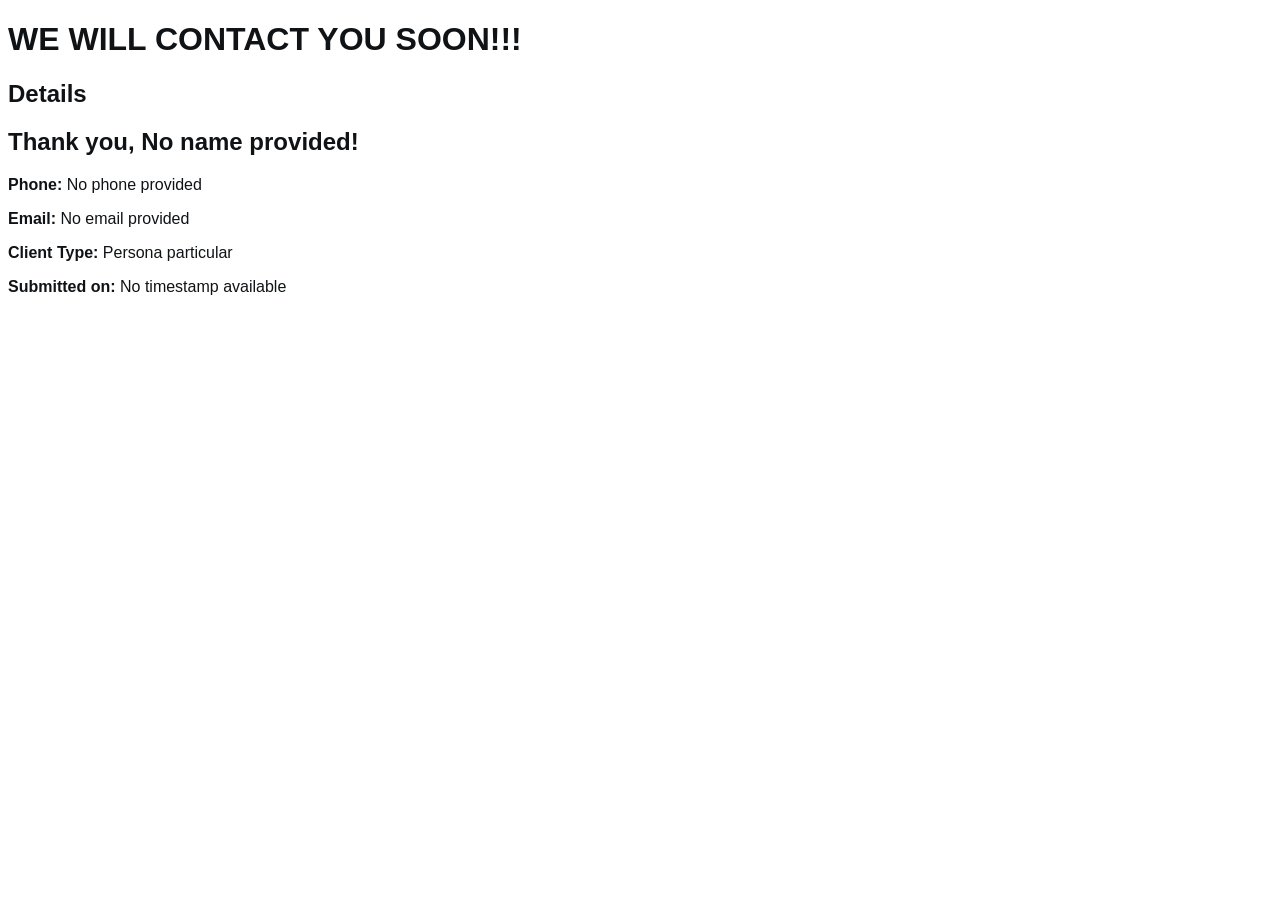
<file: thankyou.html>
<!DOCTYPE html>
<html lang="en">

<head>
  <meta charset="UTF-8">
  <meta name="viewport" content="width=device-width, initial-scale=1.0">
  <meta name="description" content="Web Lab Start File">
  <meta name="author" content="Paul Cheney">

  <link rel="stylesheet" href="styles/contactus.css">
  <script src="scripts/thanks.js"></script>

  <title>Web Lab Start File</title>
</head>

<body class="thankyoubady">

  <main class="budyclass">
    <h1>WE WILL CONTACT YOU SOON!!!</h1>
    <h2>Details</h2>

    <div id="results"></div>

  </main>
  
</body>
</html>
</file>
<file: styles/base.css>
:root {
    --primary-color: #383938;
    --secondary-color: #CBD4C2;
    --primary1-color: #FFFCFF;
    --secundary2-color: #d60707;
    --optional-color: #19bd1b;

    --heading-font: "Poetsen One", sans-serif;
    --body-font: 'Open Sans', sans-serif;
}

* {
    margin: 0;
    padding: 0;
}

header {
    display: grid;
    grid-template-columns: 110px auto 30px;
    background-color: var(--primary2-color);
    padding: 10px;
    margin-top: 3px;
    border-bottom: 2px solid #ccc;
}

.titlenauvoo {
    font-size: 7px;
    padding-top: 16px;
}

.imgheader img {
    height: 45px;
}

/******************menu*********************/
#navMotors {
    text-align: center;
}

.ulMotorsNav {
    list-style: none;
    padding: 0;
    margin: 0;
}

/* cada item del menú */
.ulMotorsNav li {
    padding: 8px;
    background-color: var(--secondary-color);
    margin: 6px 80px;
    border-radius: 15px;
    text-align: center;

    transition: transform 0.3s ease, background-color 0.3s ease;
    transform-origin: center;
}

/* animación hover */
.ulMotorsNav li:hover {
    transform: scale(1.15);
    background-color: var(--optional-color);
}

/* links */
.ulMotorsNav a {
    color: var(--primary-color);
    font-size: 15px;
    text-decoration: none;
    display: block;
    font-family: var(--body-font);
    font-weight: 700;
}



footer {
    background: linear-gradient(135deg, #1e1e1e, #333);
    color: #f2f2f2;
    padding: 40px 20px;
    margin-top: 40px;
    border-top: 3px solid var(--secundary2-color);
    display: grid;
    grid-template-columns: repeat(auto-fit, minmax(250px, 1fr));
    gap: 30px;
    text-align: center;
    font-family: "Poppins", sans-serif;
}

/* Columna 1: Información */
footer .footernew h3 {
    font-size: 1.4rem;
    margin-bottom: 10px;
    font-weight: 600;
    color: var(--secundary2-color);
}

footer .footernew p {
    margin: 5px 0;
    font-size: 0.95rem;
    opacity: 0.9;
}

/**************** Redes Sociales *********************/
.socialmedia {
    display: flex;
    justify-content: center;
    gap: 20px;
    margin-top: 10px;
}

.socialmedia a img {
    width: 40px;
    height: 40px;
    filter: brightness(1) invert(1); 
    transition: transform 0.3s ease, filter 0.3s ease;
    opacity: 0.3;
}

.socialmedia a img:hover {
    transform: scale(1.25);
    opacity: 1;
    filter: brightness(1) saturate(1.3); 
}

footer div:last-child p {
    margin: 5px 0;
    font-size: 0.85rem;
    opacity: 0.8;
}





@media (max-width: 600px) {
    footer {
        text-align: center;
        grid-template-columns: 1fr;
    }
}

@media (min-width: 600px) {

    header {
        grid-template-columns: 160px auto 40px;
    }

    .titlenauvoo {
        font-size: 12px;
        padding-top: 13px;
    }

    .imgheader img {
        height: 55px;
        padding-left: 20px;
    }
}

@media (min-width: 990px) {
    .hamburgerclassmenu {
        display: none;
    }

    .navclassmenu {
        display: block;
    }


    .navclassmenu ul {
        display: flex;
        justify-content: center;
    }


    .navclassmenu ul li {
        padding: 12px 60px;
        margin: 15px;
        background-color: white;
        transition: transform 0.2s ease;
        transform-origin: center;
        border-radius: 5px 50px;
    }

    .navclassmenu ul li:hover {
        transform: scale(1.2);
        animation: flashColor 0.8s ease forwards;
    }

    /* Animación del color */
    @keyframes flashColor {
        0% {
            background-color: var(--secundary2-color);
        }

        20% {
            background-color: var(--secundary2-color);
        }

        100% {
            background-color: white;
        }
    }

    .navclassmenu ul a {
        font-size: 15px;
    }

    header {
        display: grid;
        grid-template-columns: 200px auto 40px;
        background-color: var(--primary2-color);
        padding: 10px;
    }

    .titlenauvoo {
        font-size: 15px;
        padding-top: 18px;
    }

    .imgheader img {
        height: 70px;
        padding-left: 20px;
    }

    
}

















/* Compact shared site header and responsive navigation */
.site-header {
    position: relative;
    z-index: 20;
    display: flex;
    min-height: 62px;
    align-items: center;
    justify-content: space-between;
    gap: 20px;
    margin: 0;
    padding: 4px clamp(16px, 2vw, 28px);
    border-bottom: 1px solid #e8e8e8;
    background: #fff;
}

.site-header .imgheader {
    display: inline-flex;
    flex: 0 0 auto;
    align-items: center;
    text-decoration: none;
}

.site-header .imgheader img {
    display: block;
    width: auto;
    height: 54px;
    padding: 0;
    object-fit: contain;
}

.site-header .navclassmenu {
    display: block;
    margin-left: auto;
}

.site-header .navclassmenu ul {
    display: flex;
    align-items: center;
    justify-content: flex-end;
    gap: clamp(16px, 2.2vw, 34px);
    margin: 0;
    padding: 0;
    list-style: none;
}

.site-header .navclassmenu ul li {
    margin: 0;
    padding: 0;
    border-radius: 0;
    background: transparent;
    list-style: none;
    transition: none;
    transform: none;
}

.site-header .navclassmenu ul li:hover {
    background: transparent;
    animation: none;
    transform: none;
}

.site-header .navclassmenu ul a {
    display: inline-flex;
    min-height: 42px;
    align-items: center;
    padding: 0;
    color: #171819;
    font-family: var(--body-font, "Open Sans", sans-serif);
    font-size: .88rem;
    font-weight: 700;
    text-decoration: none;
    white-space: nowrap;
    transition: color .18s ease, background-color .18s ease;
}

.site-header .navclassmenu ul a:hover,
.site-header .navclassmenu ul a[aria-current="page"] {
    position: relative;
    color: #d60707;
}

.site-header .navclassmenu ul a[aria-current="page"]::after {
    position: absolute;
    right: 0;
    bottom: 2px;
    left: 0;
    height: 2px;
    background: #e30917;
    content: "";
}



.site-header .navclassmenu ul a.nav-quote {
    min-height: 43px;
    padding: 0 22px;
    border-radius: 7px;
    background: #e30917;
    color: #fff;
}

.site-header .navclassmenu ul a.nav-quote:hover { background: #bd0710; color: #fff; }

.site-header .hamburgerclassmenu {
    display: none;
    width: 44px;
    height: 44px;
    flex: 0 0 44px;
    align-items: center;
    justify-content: center;
    border: 0;
    border-radius: 8px;
    background: #e30917;
    color: #fff;
    cursor: pointer;
}

.site-header .hamburgerclassmenu::before {
    content: "☰";
    font-family: Arial, sans-serif;
    font-size: 1.65rem;
    line-height: 1;
}

.site-header .hamburgerclassmenu.show::before { content: "×"; font-size: 2rem; }
.site-header .hamburgerclassmenu:focus-visible,
.site-header .navclassmenu a:focus-visible { outline: 3px solid #191919; outline-offset: 4px; }

@media (max-width: 820px) {
    .site-header { min-height: 56px; gap: 12px; padding: 4px 16px; }
    .site-header .imgheader img { height: 48px; }
    .site-header .hamburgerclassmenu { display: inline-flex; }
    .site-header .navclassmenu { display: none; }
    .site-header .navclassmenu.show {
        position: absolute;
        top: 100%;
        right: 0;
        left: 0;
        display: block;
        margin: 0;
        padding: 12px 20px 18px;
        border-top: 1px solid #eee;
        background: #fff;
        box-shadow: 0 12px 22px rgb(0 0 0 / .12);
    }
    .site-header .navclassmenu.show ul { align-items: stretch; flex-direction: column; gap: 2px; }
    .site-header .navclassmenu.show ul li { width: 100%; }
    .site-header .navclassmenu.show ul a { box-sizing: border-box; width: 100%; min-height: 46px; padding: 0 10px; }
    .site-header .navclassmenu.show ul a[aria-current="page"]::after { right: auto; bottom: 5px; left: 10px; width: 28px; }
    .site-header .navclassmenu.show ul a.nav-quote { justify-content: center; margin-top: 8px; padding: 0 18px; }
}

@media (prefers-reduced-motion: reduce) {
    .site-header *, .site-header *::before, .site-header *::after { transition-duration: .01ms !important; }
}

/* Persistent WhatsApp contact link shared by every page. */
.whatsapp-fixed-cta {
    position: fixed;
    right: 22px;
    bottom: 22px;
    z-index: 1100;
    display: inline-flex;
    min-height: 62px;
    align-items: center;
    gap: 11px;
    padding: 7px 20px 7px 8px;
    border: 1px solid rgb(255 255 255 / .65);
    border-radius: 999px;
    background: #08c968;
    color: #fff;
    font-family: var(--body-font, "Open Sans", sans-serif);
    font-size: .78rem;
    font-weight: 650;
    line-height: 1.05;
    text-decoration: none;
    box-shadow: 0 7px 20px rgb(0 0 0 / .22);
    transition: transform .18s ease, box-shadow .18s ease, background-color .18s ease;
}
.whatsapp-fixed-cta:hover { transform: translateY(-3px); background: #06b95e; box-shadow: 0 10px 24px rgb(0 0 0 / .25); }
.whatsapp-fixed-cta:focus-visible { outline: 3px solid #15171b; outline-offset: 4px; }
.whatsapp-fixed-icon { display: grid; width: 47px; height: 47px; flex: 0 0 47px; place-items: center; overflow: hidden; border: 2px solid #fff; border-radius: 50%; background: #08c968; }
.whatsapp-fixed-icon img { display: block; width: 100%; height: 100%; object-fit: cover; }
.whatsapp-fixed-label { display: grid; gap: 2px; white-space: nowrap; }
.whatsapp-fixed-label strong { font-size: 1.08rem; font-weight: 850; }

@media (max-width: 480px) {
    .whatsapp-fixed-cta { right: 12px; bottom: 12px; min-height: 56px; gap: 8px; padding: 6px 15px 6px 6px; font-size: .7rem; }
    .whatsapp-fixed-icon { width: 42px; height: 42px; flex-basis: 42px; }
    .whatsapp-fixed-label strong { font-size: .98rem; }
}

@media (prefers-reduced-motion: reduce) {
    .whatsapp-fixed-cta { transition-duration: .01ms !important; }
}
</file>
<file: styles/index.css>
:root {
    --home-red: #e30917;
    --home-red-dark: #bd0710;
    --home-ink: #171819;
    --home-muted: #5c6269;
    --home-surface: #f5f5f5;
    --home-line: #e4e5e7;
}

main#contenido {
    color: var(--home-ink);
    font-family: var(--body-font, "Open Sans", sans-serif);
    overflow: hidden;
}

.home-hero {
    display: grid;
    grid-template-columns: minmax(0, 1.08fr) minmax(390px, .92fr);
    min-height: 460px;
    background: #f7f7f6;
}

.hero-visual { min-height: 460px; overflow: hidden; }
.hero-visual img { display: block; width: 100%; height: 100%; min-height: 460px; object-fit: cover; }
.hero-copy { align-self: center; max-width: 690px; padding: 54px clamp(30px, 6vw, 100px); }
.eyebrow { margin: 0 0 12px; color: var(--home-red); font-size: .78rem; font-weight: 800; letter-spacing: .13em; line-height: 1.4; text-transform: uppercase; }
.hero-copy .eyebrow::before { display: block; width: 42px; height: 3px; margin-bottom: 19px; background: var(--home-red); content: ""; }
.hero-copy h2 { max-width: 600px; margin: 0; font-family: var(--heading-font, "Open Sans", sans-serif); font-size: clamp(2.6rem, 4.4vw, 4.4rem); font-weight: 800; letter-spacing: -.045em; line-height: 1.02; }
.hero-description { max-width: 590px; margin: 20px 0 26px; color: var(--home-muted); font-size: clamp(1.05rem, 1.5vw, 1.3rem); line-height: 1.6; }
.hero-actions { display: flex; flex-wrap: wrap; gap: 11px; }
.button { display: inline-flex; min-height: 50px; align-items: center; justify-content: center; gap: 13px; padding: 12px 19px; border: 1px solid transparent; border-radius: 8px; font-size: .94rem; font-weight: 750; line-height: 1.3; text-align: center; text-decoration: none; transition: background-color .2s ease, color .2s ease, border-color .2s ease, transform .2s ease; }
.button:hover { transform: translateY(-2px); }
.button:focus-visible, .catalog-link:focus-visible, .product-card:focus-visible, .company-card:focus-visible { outline: 3px solid #191919; outline-offset: 3px; }
.button-primary { background: var(--home-red); color: #fff; }
.button-primary:hover { background: var(--home-red-dark); }
.button-outline { border-color: var(--home-red); background: #fff; color: var(--home-ink); }
.button-outline:hover { background: #fff0f0; }
.pin-icon { color: var(--home-red); font-size: 1.2rem; }
.catalog-link { display: inline-flex; align-items: center; gap: 8px; margin-top: 17px; color: #3b3d41; font-size: .91rem; font-weight: 700; text-decoration-color: #c8c9ca; text-underline-offset: 4px; }
.catalog-link span { color: var(--home-red); }

.benefits { display: grid; grid-template-columns: repeat(3, 1fr); padding: 21px max(28px, calc((100vw - 1360px)/2)); background: linear-gradient(105deg, #e30917, #c9000b); color: #fff; }
.benefit { display: flex; min-height: 66px; align-items: center; justify-content: center; gap: 15px; padding: 8px 24px; }
.benefit + .benefit { border-left: 1px solid rgb(255 255 255 / .35); }
.benefit-mark { display: grid; width: 43px; height: 43px; flex: 0 0 43px; place-items: center; border: 2px solid rgb(255 255 255 / .83); border-radius: 50%; font-size: 1.45rem; font-weight: 800; }
.benefit p { display: grid; gap: 3px; margin: 0; }
.benefit strong { font-size: .98rem; }
.benefit p span { color: rgb(255 255 255 / .9); font-size: .83rem; line-height: 1.4; }

.product-section, .partners-section { padding: 70px max(24px, calc((100vw - 1360px)/2)); }
.section-heading { max-width: 780px; margin: 0 auto 30px; text-align: center; }
.section-heading .eyebrow { margin-bottom: 8px; }
.section-heading h2 { margin: 0; font-family: var(--heading-font, "Open Sans", sans-serif); font-size: clamp(1.8rem, 3.2vw, 2.65rem); font-weight: 800; letter-spacing: -.035em; line-height: 1.15; }
.section-heading > p:last-child { margin: 11px 0 0; color: var(--home-muted); font-size: 1rem; line-height: 1.55; }
.product-carousel-heading { position: relative; }
.product-carousel-heading .section-heading { margin-bottom: 23px; }
.product-carousel-controls { position: absolute; right: 0; bottom: 23px; display: flex; gap: 9px; }
.carousel-arrow { display: grid; width: 42px; height: 42px; place-items: center; border: 1px solid #dedfe2; border-radius: 50%; background: #fff; color: var(--home-ink); font: inherit; font-size: 1.2rem; cursor: pointer; transition: background-color .18s ease, border-color .18s ease, color .18s ease, opacity .18s ease; }
.carousel-arrow:hover:not(:disabled) { border-color: var(--home-red); background: var(--home-red); color: #fff; }
.carousel-arrow:disabled { opacity: .38; cursor: default; }
.carousel-arrow:focus-visible, .product-carousel:focus-visible { outline: 3px solid #191919; outline-offset: 3px; }
.product-carousel { overflow-x: auto; overscroll-behavior-inline: contain; scroll-behavior: smooth; scroll-snap-type: x mandatory; scrollbar-width: none; -webkit-overflow-scrolling: touch; }
.product-carousel::-webkit-scrollbar { display: none; }
.product-grid { display: flex; gap: 18px; width: 100%; padding: 2px 1px 12px; }
.product-card { display: flex; min-width: 0; flex-direction: column; overflow: hidden; border: 1px solid #ececee; border-radius: 11px; background: #fff; color: inherit; text-decoration: none; transition: transform .2s ease, box-shadow .2s ease; }
.product-grid > .product-card { flex: 0 0 calc((100% - 36px) / 3); scroll-snap-align: start; }
.product-card:hover { transform: translateY(-4px); box-shadow: 0 12px 28px rgb(22 25 29 / .11); }
.product-card > img { display: block; width: 100%; aspect-ratio: 2.2 / 1; object-fit: cover; }
.product-card-copy { position: relative; display: grid; min-height: 102px; align-content: center; gap: 5px; padding: 15px 56px 17px 18px; }
.product-card-copy strong { font-size: 1.13rem; letter-spacing: -.02em; }
.product-card-copy > span:nth-child(2) { max-width: 300px; color: var(--home-muted); font-size: .89rem; line-height: 1.4; }
.card-arrow { position: absolute; top: 50%; right: 16px; display: grid; width: 39px; height: 39px; place-items: center; border-radius: 50%; background: #ffebec; color: var(--home-red); font-size: 1.3rem; transform: translateY(-50%); transition: background-color .2s ease, color .2s ease; }
.product-card:hover .card-arrow { background: var(--home-red); color: #fff; }
.more-card-art { display: grid; aspect-ratio: 2.2 / 1; flex: 0 0 auto; place-items: center; background: linear-gradient(135deg, #f4f4f5, #fff5f5); color: var(--home-red); }
.more-card-art > span { display: grid; width: 64px; height: 64px; place-items: center; border: 1px solid #f2c9cc; border-radius: 50%; background: #fff; font-size: 2rem; font-weight: 400; }
.product-more-card .product-card-copy { min-height: 102px; }
.product-carousel[aria-busy="true"] { cursor: progress; }

.partners-section { background: #f4f4f5; }
.partners-grid { display: grid; grid-template-columns: repeat(4, minmax(0, 1fr)); gap: 13px; }
.company-card { display: flex; min-height: 195px; flex-direction: column; align-items: flex-start; padding: 20px; border: 1px solid #e8e8ea; border-radius: 9px; background: #fff; color: inherit; text-decoration: none; transition: transform .2s ease, box-shadow .2s ease; }
.company-card:hover { transform: translateY(-3px); box-shadow: 0 10px 22px rgb(25 26 28 / .08); }
.company-card img { display: block; width: 100%; height: 60px; margin: 0 auto 14px; object-fit: contain; }
.company-card strong { margin-bottom: 7px; font-size: .98rem; }
.company-card .company-description { color: var(--home-muted); font-size: .82rem; line-height: 1.45; }
.company-card .company-visit { margin-top: auto; padding-top: 11px; color: var(--home-red); font-size: .79rem; font-weight: 750; }
.company-error { grid-column: 1 / -1; color: var(--home-muted); text-align: center; }

.contact-cta { display: flex; align-items: center; justify-content: space-between; gap: 28px; padding: 34px max(24px, calc((100vw - 1360px)/2)); background: linear-gradient(110deg, #e30917, #bd0710); color: #fff; }
.contact-cta .eyebrow { margin-bottom: 6px; color: #ffe2e4; }
.contact-cta h2 { max-width: 720px; margin: 0; font-family: var(--heading-font, "Open Sans", sans-serif); font-size: clamp(1.4rem, 2.2vw, 2rem); letter-spacing: -.025em; line-height: 1.2; }
.contact-cta > div:first-child > p:last-child { margin: 8px 0 0; color: rgb(255 255 255 / .9); font-size: .92rem; }
.contact-cta-actions { display: flex; flex: 0 0 auto; flex-wrap: wrap; gap: 10px; }
.button-light { background: #fff; color: var(--home-red-dark); }
.button-light:hover { background: #fff0f0; }
.button-ghost { border-color: rgb(255 255 255 / .75); background: transparent; color: #fff; }
.button-ghost:hover { background: rgb(255 255 255 / .12); }

@media (max-width: 1000px) {
    .home-hero { grid-template-columns: minmax(0, 1fr) minmax(340px, .9fr); min-height: 400px; }
    .hero-visual, .hero-visual img { min-height: 400px; }
    .hero-copy { padding: 38px 34px; }
    .hero-copy h2 { font-size: clamp(2.3rem, 5vw, 3.6rem); }
    .benefit { padding-inline: 14px; }
    .product-grid > .product-card { flex-basis: calc((100% - 18px) / 2); }
    .partners-grid { grid-template-columns: repeat(3, minmax(0, 1fr)); }
    .contact-cta { align-items: flex-start; flex-direction: column; }
}

@media (max-width: 650px) {
    main#contenido { width: 100vw; max-width: 100vw; }
    .home-hero { display: flex; width: 100%; min-width: 0; flex-direction: column; }
    .hero-visual { min-height: 0; height: clamp(220px, 63vw, 340px); }
    .hero-visual img { min-height: 0; height: 100%; object-position: 52% center; }
    .hero-copy { box-sizing: border-box; align-self: center; width: min(calc(100vw - 44px), 330px); max-width: min(calc(100vw - 44px), 330px); min-width: 0; padding: 29px 0 27px; }
    .hero-copy .eyebrow::before { margin-bottom: 12px; }
    .hero-copy h2 { max-width: 100%; font-size: clamp(2rem, 8vw, 2.5rem); overflow-wrap: anywhere; }
    .hero-description { width: 100%; margin: 12px 0 18px; font-size: 1rem; line-height: 1.5; }
    .hero-actions { display: grid; grid-template-columns: minmax(0, 1fr); }
    .button { box-sizing: border-box; width: 100%; min-width: 0; min-height: 48px; }
    .catalog-link { margin-top: 15px; }
    .benefits { grid-template-columns: 1fr; padding: 8px 20px; }
    .benefit { min-height: 63px; justify-content: flex-start; padding: 9px 8px; }
    .benefit + .benefit { border-top: 1px solid rgb(255 255 255 / .3); border-left: 0; }
    .benefit-mark { width: 39px; height: 39px; flex-basis: 39px; }
    .product-section, .partners-section { padding: 43px 18px; }
    .section-heading { margin-bottom: 23px; }
    .section-heading h2 { font-size: clamp(1.65rem, 7vw, 2.2rem); }
    .section-heading > p:last-child { font-size: .92rem; }
    .product-carousel-heading .section-heading { margin-bottom: 18px; }
    .product-carousel-controls { display: none; }
    .product-carousel { margin-right: -18px; padding-right: 18px; cursor: grab; touch-action: pan-x pan-y; }
    .product-carousel:active { cursor: grabbing; }
    .product-grid { gap: 11px; width: max-content; min-width: 100%; padding-bottom: 10px; }
    .product-grid > .product-card { flex-basis: min(82vw, 340px); }
    .product-card { border-radius: 8px; }
    .product-card > img { aspect-ratio: 1.65 / 1; }
    .product-card-copy { min-height: 109px; gap: 4px; padding: 11px 37px 12px 12px; }
    .product-card-copy strong { font-size: .93rem; line-height: 1.25; }
    .product-card-copy > span:nth-child(2) { font-size: .77rem; line-height: 1.35; }
    .card-arrow { right: 8px; width: 29px; height: 29px; font-size: 1rem; }
    .more-card-art { aspect-ratio: 1.65 / 1; }
    .product-more-card .product-card-copy { min-height: 109px; }
    .partners-grid { grid-template-columns: repeat(2, minmax(0, 1fr)); gap: 10px; }
    .company-card { min-height: 170px; padding: 15px 12px; }
    .company-card img { height: 48px; margin-bottom: 10px; }
    .company-card strong { font-size: .89rem; }
    .company-card .company-description { font-size: .75rem; }
    .contact-cta { gap: 18px; padding: 28px 20px; }
    .contact-cta-actions { display: grid; width: 100%; grid-template-columns: 1fr; }
}

@media (max-width: 350px) {
    .product-grid > .product-card { flex-basis: 84vw; }
    .partners-grid { grid-template-columns: 1fr; }
}

@media (prefers-reduced-motion: reduce) {
    *, *::before, *::after { scroll-behavior: auto !important; transition-duration: .01ms !important; animation-duration: .01ms !important; }
}


/* First screen: reference style hero and benefits */
.opening-hero {
    display: grid;
    grid-template-columns: minmax(420px, .88fr) minmax(0, 1.12fr);
    min-height: 480px;
    background: #17191b;
    color: #fff;
}

.opening-copy { display: flex; max-width: 670px; flex-direction: column; align-self: center; justify-self: end; padding: 54px clamp(32px, 5vw, 76px) 54px clamp(28px, 4.3vw, 66px); }
.opening-eyebrow { margin: 0 0 16px; color: #ff2633; font-size: .84rem; font-weight: 800; letter-spacing: .16em; text-transform: uppercase; }
.opening-copy h1 { margin: 0; font-family: var(--heading-font, "Open Sans", sans-serif); font-size: clamp(2.5rem, 3.45vw, 3.55rem); font-weight: 800; letter-spacing: -.05em; line-height: 1.02; }
.opening-copy > p:not(.opening-eyebrow) { max-width: 570px; margin: 20px 0 25px; color: #ededee; font-size: clamp(1rem, 1.45vw, 1.27rem); line-height: 1.55; }
.opening-catalog { display: inline-flex; min-height: 52px; align-items: center; align-self: flex-start; gap: 13px; padding: 0 20px; border-radius: 8px; background: #e30917; color: #fff; font-size: .94rem; font-weight: 750; text-decoration: none; transition: background-color .18s ease, transform .18s ease; }
.opening-catalog:hover { transform: translateY(-2px); background: #bd0710; }
.opening-catalog:focus-visible, .info-link:focus-visible { outline: 3px solid #111; outline-offset: 4px; }
.opening-catalog span:first-child { font-size: 1.2rem; }
.opening-photo { min-height: 480px; overflow: hidden; background: #ddd; }
.opening-photo img { display: block; width: 100%; height: 100%; min-height: 480px; object-fit: cover; }

.opening-benefits { display: grid; grid-template-columns: repeat(4, minmax(0, 1fr)); padding: 12px max(24px, calc((100vw - 1360px)/2)); background: linear-gradient(105deg, #e30917, #c9000b); color: #fff; }
.opening-benefits article { display: flex; min-height: 76px; align-items: center; justify-content: center; gap: 15px; padding: 9px clamp(12px, 2vw, 28px); }
.opening-benefits article + article { border-left: 1px solid rgb(255 255 255 / .33); }
.opening-benefits svg { width: 42px; height: 42px; flex: 0 0 42px; fill: none; stroke: currentColor; stroke-linecap: round; stroke-linejoin: round; stroke-width: 2.5; }
.opening-benefits p { display: grid; gap: 3px; margin: 0; }
.opening-benefits strong { font-size: .92rem; line-height: 1.25; }
.opening-benefits p span { color: rgb(255 255 255 / .9); font-size: .78rem; line-height: 1.35; }

.info-row { display: grid; grid-template-columns: minmax(0, .8fr) minmax(440px, 1.2fr); align-items: center; gap: clamp(30px, 6vw, 88px); padding: 58px max(28px, calc((100vw - 1280px)/2)); background: #f4f4f5; }
.info-row-copy h2 { max-width: 520px; margin: 0; font-family: var(--heading-font, "Open Sans", sans-serif); font-size: clamp(1.9rem, 3.4vw, 2.8rem); font-weight: 800; letter-spacing: -.04em; line-height: 1.12; }
.info-row-copy > p:last-child { max-width: 510px; margin: 14px 0 0; color: #5c6269; font-size: 1rem; line-height: 1.65; }
.info-row-links { display: grid; grid-template-columns: repeat(3, minmax(0, 1fr)); gap: 12px; }
.info-link { display: flex; min-height: 160px; flex-direction: column; align-items: flex-start; justify-content: space-between; gap: 15px; padding: 20px; border: 1px solid #e5e5e7; border-radius: 10px; background: #fff; color: #171819; text-decoration: none; transition: transform .18s ease, box-shadow .18s ease; }
.info-link:hover { transform: translateY(-3px); box-shadow: 0 10px 25px rgb(0 0 0 / .08); }
.info-link-icon { color: #e30917; font-size: 1.5rem; line-height: 1; }
.info-link > span:nth-child(2) { display: grid; gap: 5px; }
.info-link strong { font-size: .91rem; line-height: 1.35; }
.info-link small { color: #646970; font-size: .78rem; line-height: 1.4; }
.info-arrow { align-self: flex-end; color: #e30917; font-size: 1.25rem; line-height: .8; }

@media (max-width: 1000px) {
    .opening-hero { grid-template-columns: minmax(0, .95fr) minmax(0, 1.05fr); min-height: 410px; }
    .opening-copy { padding: 40px 30px; }
    .opening-copy h1 { font-size: clamp(2.35rem, 5.2vw, 3.5rem); }
    .opening-photo, .opening-photo img { min-height: 410px; }
    .opening-benefits { grid-template-columns: repeat(2, minmax(0, 1fr)); padding: 10px 24px; }
    .opening-benefits article:nth-child(3) { border-left: 0; }
    .opening-benefits article:nth-child(n+3) { border-top: 1px solid rgb(255 255 255 / .3); }
    .info-row { grid-template-columns: 1fr; gap: 26px; padding: 42px 28px; }
}

@media (max-width: 650px) {
    .opening-hero { display: flex; flex-direction: column; min-height: auto; }
    .opening-copy { width: min(calc(100vw - 44px), 540px); align-self: center; padding: 36px 0 31px; }
    .opening-eyebrow { margin-bottom: 11px; font-size: .74rem; }
    .opening-copy h1 { font-size: clamp(2.15rem, 9vw, 3rem); }
    .opening-copy > p:not(.opening-eyebrow) { margin: 14px 0 18px; font-size: 1rem; }
    .opening-photo { height: clamp(235px, 68vw, 330px); min-height: 0; }
    .opening-photo img { min-height: 0; height: 100%; object-position: 52% center; }
    .opening-benefits { grid-template-columns: repeat(2, minmax(0, 1fr)); padding: 8px 15px; }
    .opening-benefits article { min-height: 77px; justify-content: flex-start; gap: 10px; padding: 8px 6px; }
    .opening-benefits article:nth-child(2) { border-left: 1px solid rgb(255 255 255 / .3); }
    .opening-benefits article:nth-child(3) { border-top: 1px solid rgb(255 255 255 / .3); border-left: 0; }
    .opening-benefits article:nth-child(4) { border-top: 1px solid rgb(255 255 255 / .3); border-left: 1px solid rgb(255 255 255 / .3); }
    .opening-benefits svg { width: 32px; height: 32px; flex-basis: 32px; }
    .opening-benefits strong { font-size: .78rem; }
    .opening-benefits p span { font-size: .69rem; }
    .info-row { padding: 38px 20px; }
    .info-row-copy h2 { font-size: 1.9rem; }
    .info-row-copy > p:last-child { font-size: .92rem; }
    .info-row-links { grid-template-columns: 1fr; gap: 9px; }
    .info-link { min-height: 88px; display: grid; grid-template-columns: 30px 1fr 22px; align-items: center; gap: 12px; padding: 14px; }
    .info-link > span:nth-child(2) { grid-column: 2; }
    .info-arrow { grid-column: 3; grid-row: 1; align-self: center; }
}


/* Existing project hero: lighter layout with its own drilling photo */
.home-hero {
    grid-template-columns: minmax(0, 1.15fr) minmax(0, .85fr);
    min-height: clamp(360px, 33vw, 480px);
    background: #f6f6f5;
}

.hero-visual,
.hero-visual img { min-height: clamp(360px, 33vw, 480px); }
.hero-visual img { object-position: center; }
.hero-copy { box-sizing: border-box; width: 100%; min-width: 0; max-width: 760px; padding: 44px clamp(28px, 4vw, 58px); }
.hero-copy .eyebrow { margin: 0 0 12px; font-size: 0; letter-spacing: 0; }
.hero-copy .eyebrow::before { width: 38px; height: 3px; margin: 0; }
.hero-copy h2 { max-width: 620px; font-size: clamp(2rem, 3.2vw, 3rem); line-height: 1.03; }
.hero-description { margin: 14px 0 22px; font-size: clamp(.96rem, 1.25vw, 1.08rem); line-height: 1.55; }
.hero-actions { gap: 10px; }
.hero-actions .button { min-height: 48px; padding-inline: 15px; font-size: .85rem; }

.benefits { grid-template-columns: repeat(3, minmax(0, 1fr)); padding: 14px max(24px, calc((100vw - 1360px)/2)); background: #fff; color: #383d43; }
.benefit { min-height: 62px; gap: 13px; padding: 8px clamp(12px, 2.5vw, 34px); }
.benefit + .benefit { border-left: 1px solid #cfd1d4; }
.benefit-mark { width: 44px; height: 44px; flex-basis: 44px; border: 0; border-radius: 0; color: #ed171f; }
.benefit-mark svg { display: block; width: 100%; height: 100%; fill: none; stroke: currentColor; stroke-linecap: round; stroke-linejoin: round; stroke-width: 2.5; }
.benefit p { display: block; }
.benefit strong { font-size: .94rem; font-weight: 600; }

@media (max-width: 1000px) {
    .home-hero { grid-template-columns: minmax(0, 1.08fr) minmax(0, .92fr); min-height: 390px; }
    .hero-visual, .hero-visual img { min-height: 390px; }
    .hero-copy { padding: 36px 28px; }
    .hero-copy h2 { font-size: clamp(1.9rem, 4vw, 2.65rem); }
    .hero-actions { align-items: stretch; }
    .hero-actions .button { padding-inline: 12px; font-size: .8rem; }
    .benefits { padding-inline: 18px; }
    .benefit { gap: 9px; padding-inline: 10px; }
}

@media (max-width: 650px) {
    .home-hero { display: flex; width: 100%; min-width: 0; min-height: 0; flex-direction: column; }
    .hero-visual { height: clamp(220px, 63vw, 340px); min-height: 0; }
    .hero-visual img { height: 100%; min-height: 0; object-position: center; }
    .hero-copy { box-sizing: border-box; align-self: center; width: min(calc(100vw - 44px), 540px); max-width: min(calc(100vw - 44px), 540px); padding: 28px 0 27px; }
    .hero-copy h2 { width: 100%; max-width: 100%; font-size: clamp(1.9rem, 7.8vw, 2.5rem); overflow-wrap: break-word; }
    .hero-description { box-sizing: border-box; width: 100%; margin: 12px 0 18px; font-size: .98rem; }
    .hero-actions { display: grid; grid-template-columns: minmax(0, 1fr); gap: 9px; }
    .hero-actions .button { width: 100%; min-height: 48px; font-size: .9rem; }
    .benefits { grid-template-columns: repeat(3, minmax(0, 1fr)); padding: 8px 10px; }
    .benefit { min-height: 92px; flex-direction: column; justify-content: center; gap: 5px; padding: 8px 4px; text-align: center; }
    .benefit + .benefit { border-top: 0; border-left: 1px solid #d5d6d8; }
    .benefit-mark { width: 31px; height: 31px; flex-basis: 31px; }
    .benefit strong { font-size: .72rem; line-height: 1.3; }
}

@media (max-width: 350px) {
    .benefits { padding-inline: 5px; }
    .benefit { padding-inline: 2px; }
    .benefit strong { font-size: .65rem; }
}

/* Centered FAQ accordions */
.prefooter-contact { padding: 44px 24px 34px; border-top: 1px solid #e3e4e6; background: #fff; color: var(--home-ink); font-family: var(--body-font, "Open Sans", sans-serif); }
.faq-container { width: min(1100px, 100%); margin: 0 auto; }
.prefooter-contact .faq-heading { display: flex; grid-template-columns: none; min-height: 0; align-items: flex-end; justify-content: space-between; gap: 24px; margin: 0 auto 22px; padding: 0; border: 0; background: transparent; text-align: left; }
.faq-heading h2 { margin: 0; font-family: var(--heading-font, "Open Sans", sans-serif); font-size: clamp(1.8rem, 2.5vw, 2.2rem); font-weight: 800; letter-spacing: -.045em; line-height: 1.08; }
.faq-heading p { margin: 0 0 3px; color: var(--home-muted); font-size: .98rem; }
.faq-list { display: grid; gap: 10px; }
.faq-list details { overflow: hidden; border: 1px solid #d9dde1; border-radius: 10px; background: #fff; transition: border-color .18s ease, box-shadow .18s ease; }
.faq-list details[open] { border-color: #d1d5d9; box-shadow: 0 5px 18px rgb(20 24 28 / 3%); }
.faq-list summary { position: relative; display: flex; min-height: 60px; align-items: center; padding: 15px 52px 15px 24px; cursor: pointer; font-size: 1.02rem; font-weight: 750; line-height: 1.35; list-style: none; }
.faq-list summary::-webkit-details-marker { display: none; }
.faq-list summary::after { position: absolute; top: 50%; right: 24px; width: 10px; height: 10px; border-right: 2px solid var(--home-red); border-bottom: 2px solid var(--home-red); content: ""; transform: translateY(-70%) rotate(45deg); transition: transform .18s ease; }
.faq-answer { padding: 0 24px 18px; }
.faq-answer p { margin: 0 0 10px; color: var(--home-muted); font-size: .94rem; line-height: 1.5; }
.faq-answer a { display: inline-flex; align-items: center; gap: 8px; color: var(--home-red-dark); font-size: .93rem; font-weight: 700; text-decoration-thickness: 1px; text-underline-offset: 3px; }
.faq-answer a span { font-size: 1.7em; line-height: .7; text-decoration: none; }
.faq-contact-note { margin: 20px 0 0; color: var(--home-muted); font-size: .92rem; text-align: center; }
.faq-contact-note a { color: var(--home-red-dark); text-decoration-thickness: 1px; text-underline-offset: 3px; }
.home-footer { margin-top: 0; border-top: 0; }
footer.home-footer .socialmedia svg { display: block; width: 34px; height: 34px; transition: transform .2s ease; }
footer.home-footer .socialmedia a:hover svg { transform: translateY(-2px); }
footer.home-footer .socialmedia .facebook svg circle { fill: #f2f2f2; }
footer.home-footer .socialmedia .facebook svg path { fill: #202223; }
footer.home-footer .socialmedia .linkedin svg rect:first-of-type { fill: #f2f2f2; }
footer.home-footer .socialmedia .linkedin svg rect:nth-of-type(2), footer.home-footer .socialmedia .linkedin svg circle { fill: none; stroke: #202223; stroke-width: 1.8; }
footer.home-footer .socialmedia .linkedin svg .instagram-dot { fill: #202223; stroke: none; }
footer.home-footer .socialmedia .whatsapp svg circle { fill: #20bf62; }
footer.home-footer .socialmedia .whatsapp svg path { fill: #fff; }

@media (max-width: 760px) {
    .prefooter-contact { padding: 52px 16px 38px; }
    .prefooter-contact .faq-heading { display: flex; flex-direction: column; align-items: center; gap: 8px; margin-bottom: 26px; text-align: center; }
    .faq-heading h2 { max-width: 100%; font-size: clamp(1.75rem, 6vw, 2rem); }
    .faq-heading p { max-width: 100%; margin: 0; font-size: .95rem; }
    .faq-list { gap: 11px; }
    .faq-list summary { min-height: 70px; padding: 18px 48px 18px 22px; font-size: 1.02rem; }
    .faq-list summary::after { right: 22px; width: 10px; height: 10px; }
    .faq-answer { padding: 0 22px 22px; }
}
</file>
<file: styles/contactus.css>
:root {
    --contact-red: #e30917;
    --contact-ink: #101316;
    --contact-muted: #5e636a;
    --contact-line: #e7e8ea;
    --contact-green: #19c85a;
}

body { color: var(--contact-ink); font-family: var(--body-font, "Open Sans", Arial, sans-serif); }

/* Keep the existing contact banner appearance. */
.img1main,
.img1main img { display: block; width: 100%; }
.img1main img {
    height: auto;
    opacity: 0;
    animation: fadeInSmooth 1.5s ease forwards;
}
@keyframes fadeInSmooth {
    0% { opacity: 0; transform: scale(.97); }
    100% { opacity: 1; transform: scale(1); }
}

.advisor-hero {
    display: grid;
    grid-template-columns: minmax(350px, .78fr) minmax(0, 1.22fr);
    min-height: 300px;
    width: min(1280px, 92%);
    margin: 34px auto 0;
    overflow: hidden;
    border: 1px solid #eceeef;
    border-radius: 16px;
    background: linear-gradient(100deg, #faf9f7 0%, #fff 50%, #f7f7f7 100%);
    box-shadow: 0 10px 32px rgb(20 24 28 / 6%);
}
.advisor-copy {
    display: flex;
    flex-direction: column;
    justify-content: center;
    padding: 34px clamp(30px, 5.8vw, 82px);
}
.advisor-copy h2 {
    max-width: 570px;
    margin: 4px 0 10px;
    color: var(--contact-ink);
    font-size: clamp(2.2rem, 4.2vw, 3.3rem);
    font-weight: 800;
    letter-spacing: -.055em;
    line-height: 1.02;
}
.advisor-copy > p:not(.eyebrow) { max-width: 420px; margin: 0; color: var(--contact-muted); font-size: 1rem; line-height: 1.45; }
.advisor-actions { display: flex; flex-wrap: wrap; align-items: center; gap: 22px; margin-top: 22px; }
.advisor-whatsapp {
    display: inline-flex;
    min-height: 44px;
    align-items: center;
    gap: 9px;
    padding: 0 18px;
    border-radius: 6px;
    background: var(--contact-red);
    color: #fff;
    font-size: .83rem;
    font-weight: 700;
    text-decoration: none;
}
.advisor-whatsapp img { width: 22px; height: 22px; border-radius: 50%; }
.advisor-form-link { color: #171819; font-size: .82rem; font-weight: 700; text-decoration: underline; text-underline-offset: 4px; }
.advisor-photo { position: relative; min-height: 300px; margin: 0; overflow: hidden; }
.advisor-photo > img { display: block; width: 100%; height: 100%; min-height: 300px; object-fit: cover; object-position: center 43%; }
.advisor-photo figcaption { position: absolute; right: 12px; bottom: 10px; padding: 5px 8px; border-radius: 4px; background: rgb(0 0 0 / 65%); color: white; font-size: .62rem; }

.contact-methods {
    padding: clamp(42px, 6vw, 76px) 0;
    border-top: 1px solid #f0f1f2;
    border-bottom: 1px solid #eceeef;
    background: #f6f7f8;
}
.contact-methods-heading {
    width: min(820px, 90%);
    margin: 0 auto 30px;
    text-align: center;
}
.contact-methods-heading .eyebrow { margin-bottom: 10px; }
.contact-methods-heading h2 {
    margin: 0;
    color: var(--contact-ink);
    font-size: clamp(1.8rem, 3.5vw, 2.7rem);
    font-weight: 800;
    letter-spacing: -.045em;
    line-height: 1.08;
}
.contact-methods-heading > p:last-child { max-width: 700px; margin: 12px auto 0; color: var(--contact-muted); font-size: .98rem; line-height: 1.6; }
.contact-shortcuts {
    display: grid;
    grid-template-columns: repeat(3, minmax(0, 1fr));
    align-items: stretch;
    gap: 20px;
    width: min(1280px, 92%);
    margin: 0 auto;
}
.shortcut-card {
    display: flex;
    min-height: 350px;
    flex-direction: column;
    align-items: flex-start;
    padding: 26px 25px 22px;
    border: 1px solid #e8eaec;
    border-radius: 14px;
    background: #fff;
    box-shadow: 0 8px 26px rgb(20 24 28 / 5%);
    color: inherit;
    transition: transform .2s ease, box-shadow .2s ease, border-color .2s ease;
}
.shortcut-card:hover { transform: translateY(-4px); border-color: #d7dade; box-shadow: 0 14px 32px rgb(20 24 28 / 10%); }
.shortcut-topline { display: flex; width: 100%; align-items: flex-start; justify-content: space-between; margin-bottom: 21px; }
.shortcut-step { color: #9ba1a7; font-size: .78rem; font-weight: 800; letter-spacing: .08em; }
.shortcut-icon {
    display: grid;
    width: 58px;
    height: 58px;
    flex: 0 0 58px;
    place-items: center;
    border-radius: 14px;
    background: #f1f4fa;
    color: #141719;
    font: 700 32px/1 Arial, sans-serif;
}
.shortcut-whatsapp .shortcut-icon { background: #edfaf1; }
.shortcut-icon img { width: 42px; height: 42px; border-radius: 50%; object-fit: cover; }
.shortcut-form .shortcut-icon { background: #f2f3f4; }
.shortcut-card h3 { margin: 0 0 10px; color: var(--contact-ink); font-size: 1.25rem; font-weight: 800; letter-spacing: -.025em; }
.shortcut-card > p { margin: 0 0 14px; color: var(--contact-muted); font-size: .88rem; line-height: 1.55; }
.shortcut-card ul { display: grid; gap: 8px; margin: 0 0 22px; padding: 0; list-style: none; }
.shortcut-card li { position: relative; padding-left: 19px; color: #41464b; font-size: .82rem; line-height: 1.4; }
.shortcut-card li::before { position: absolute; top: .45em; left: 0; width: 8px; height: 8px; border-radius: 50%; background: #d60707; content: ""; }
.shortcut-whatsapp li::before { background: #18b957; }
.shortcut-facebook li::before { background: #4267b2; }
.shortcut-action { display: inline-flex; min-height: 42px; align-items: center; justify-content: center; gap: 9px; margin-top: auto; padding: 0 15px; border: 1px solid #e0e2e5; border-radius: 7px; color: #181b1e; font-size: .8rem; font-weight: 700; text-decoration: none; transition: color .18s ease, background .18s ease, border-color .18s ease; }
.shortcut-action:hover { border-color: var(--contact-red); background: var(--contact-red); color: #fff; }
.shortcut-whatsapp .shortcut-action:hover { border-color: #12a84a; background: #12a84a; }

.consultation {
    display: grid;
    grid-template-columns: minmax(250px, .75fr) minmax(0, 1.25fr);
    gap: clamp(30px, 6vw, 78px);
    align-items: start;
    box-sizing: border-box;
    width: 100%;
    margin: 36px auto 0;
    padding: 18px max(5%, calc((100% - 1240px) / 2)) 28px;
    scroll-margin-top: 24px;
    background-image: linear-gradient(90deg, rgb(255 255 255 / 32%), rgb(255 255 255 / 88%) 42%, rgb(255 255 255 / 96%)), url('../images/contact-faq-tools.png');
    background-repeat: no-repeat;
    background-position: left bottom;
    background-size: 100% 100%, 58% auto;
}
.eyebrow { margin: 0 0 8px; color: var(--contact-red); font-size: .78rem; font-weight: 800; text-transform: uppercase; }
.consultation-heading h2 { margin: 0; color: var(--contact-ink); font-size: clamp(2rem, 4vw, 2.8rem); font-weight: 800; letter-spacing: -.045em; line-height: 1.04; }
.consultation-heading > p:not(.eyebrow) { max-width: 330px; margin: 10px 0 22px; color: var(--contact-muted); line-height: 1.5; }
.whatsapp-promo {
    display: flex;
    gap: 16px;
    align-items: flex-start;
    max-width: 400px;
    padding: 20px;
    border-radius: 10px;
    background: linear-gradient(120deg, rgb(18 20 21 / 96%), rgb(25 27 29 / 92%));
    color: #fff;
}
.promo-symbol { display: block; width: 38px; height: 38px; flex: 0 0 38px; overflow: hidden; border-radius: 50%; }
.promo-symbol img { width: 100%; height: 100%; object-fit: cover; }
.whatsapp-promo strong { font-size: .95rem; }
.whatsapp-promo p { margin: 4px 0 12px; color: #e2e2e2; font-size: .8rem; }
.whatsapp-promo a {
    display: inline-block;
    padding: 9px 18px;
    border-radius: 6px;
    background: var(--contact-red);
    color: #fff;
    font-size: .8rem;
    font-weight: 700;
    text-decoration: none;
}

.consultation-form {
    display: flex;
    flex-direction: column;
    gap: 16px;
    max-width: none;
    width: auto;
    margin: 0;
    padding: 22px;
    border: 1px solid #ededed;
    border-radius: 12px;
    background: #fff;
    box-shadow: 0 8px 28px rgb(20 24 28 / 7%);
    font-family: var(--body-font, Arial, sans-serif);
}
.consultation-form h2 { margin: 0; color: var(--contact-ink); font-size: 1.5rem; }
.form-fields { display: grid; grid-template-columns: repeat(2, minmax(0, 1fr)); gap: 14px 16px; }
.consultation-form label { display: flex; min-width: 0; flex-direction: column; gap: 6px; color: #383b3e; font-size: .76rem; font-weight: 700; }
.consultation-form input:not([type="hidden"]),
.consultation-form select,
.consultation-form textarea {
    box-sizing: border-box;
    width: 100%;
    min-height: 42px;
    margin: 0;
    padding: 10px 12px;
    border: 1px solid #dfe1e4;
    border-radius: 6px;
    background: #fff;
    color: #25282b;
    font: 400 .82rem var(--body-font, Arial, sans-serif);
}
.consultation-form textarea { min-height: 92px; resize: vertical; }
.consultation-form .full-field { grid-column: 1 / -1; }
.consultation-form label small { color: #777d82; font-size: .69rem; font-weight: 400; }
.consultation-form button {
    min-height: 44px;
    border: 0;
    border-radius: 6px;
    background: var(--contact-red);
    color: #fff;
    font: 700 .88rem var(--body-font, Arial, sans-serif);
    cursor: pointer;
    transition: background .2s ease;
}
.consultation-form button:hover { background: #bd0710; }

.contact-thanks { display: flex; width: min(1280px, 90%); align-items: center; justify-content: center; gap: 14px; margin: 10px auto 34px; padding: 22px 16px; border-top: 1px solid #eceeef; text-align: left; }
.thanks-mark { display: grid; width: 38px; height: 38px; flex: 0 0 38px; place-items: center; border-radius: 50%; background: #fff0f1; color: var(--contact-red); font-size: 1.2rem; font-weight: 800; }
.contact-thanks h2 { margin: 0; color: var(--contact-ink); font-size: 1.15rem; font-weight: 800; letter-spacing: -.02em; }
.contact-thanks p { margin: 4px 0 0; color: var(--contact-muted); font-size: .88rem; }

@media (max-width: 760px) {
    .contact-methods { padding: 40px 0; }
    .contact-methods-heading { margin-bottom: 22px; }
    .contact-shortcuts { grid-template-columns: 1fr; width: min(600px, calc(100% - 32px)); gap: 14px; }
    .shortcut-card { min-height: 0; padding: 22px; }
    .consultation { grid-template-columns: 1fr; gap: 22px; width: 100%; margin-top: 28px; padding: 28px 16px; }
    .consultation-heading h2 { max-width: 440px; }
    .advisor-hero { grid-template-columns: 1fr; }
    .advisor-copy { min-height: 260px; padding: 32px 24px; }
    .advisor-copy h2 { font-size: clamp(2.1rem, 8vw, 3rem); }
    .advisor-photo, .advisor-photo > img { min-height: 250px; }
    .advisor-photo > img { max-height: 360px; }
    .consultation { background-size: 100% 100%, 100% auto; }
    .whatsapp-promo { max-width: none; }
    .contact-thanks { width: calc(100% - 32px); margin-bottom: 24px; padding: 20px 2px; }
}
@media (max-width: 480px) {
    .form-fields { grid-template-columns: 1fr; }
    .form-fields .full-field { grid-column: auto; }
    .consultation-form { padding: 18px 15px; }
}
@media (prefers-reduced-motion: reduce) {
    .img1main img { animation: none; opacity: 1; }
    .shortcut-card { transition-duration: .01ms; }
}
</file>
<file: styles/sucursales.css>
:root {
    --branch-red: #e30917;
    --branch-red-dark: #bd0710;
    --branch-ink: #15171b;
    --branch-muted: #5e6570;
    --branch-line: #e6e7e9;
    --branch-soft: #f5f5f4;
}

html { scroll-behavior: smooth; }
.branches-page { color: var(--branch-ink); font-family: var(--body-font, "Open Sans", sans-serif); }
.section-wrap { width: min(1320px, calc(100% - 48px)); margin-inline: auto; }
.eyebrow { margin: 0 0 8px; color: var(--branch-red); font-size: .77rem; font-weight: 800; letter-spacing: .11em; line-height: 1.45; text-transform: uppercase; }

.branches-hero { position: relative; display: flex; box-sizing: border-box; width: min(1280px, calc(100% - 48px)); min-height: clamp(380px, 34vw, 480px); align-items: center; overflow: hidden; margin: 24px auto 0; border-radius: 16px; background: #222; }
.branches-hero-photo, .branches-hero-shade { position: absolute; inset: 0; width: 100%; height: 100%; }
.branches-hero-photo { object-fit: cover; object-position: center 50%; }
.branches-hero-shade { background: linear-gradient(90deg, rgb(255 255 255 / .98) 0%, rgb(255 255 255 / .94) 33%, rgb(255 255 255 / .48) 52%, rgb(0 0 0 / .03) 73%); }
.branches-hero-copy { position: relative; z-index: 1; width: min(630px, 58%); margin-left: clamp(24px, 4vw, 54px); padding: 42px 0; }
.branches-hero-copy h1 { max-width: 620px; margin: 0; font-size: clamp(2.5rem, 5vw, 4.35rem); font-weight: 800; letter-spacing: -.055em; line-height: .99; }
.branches-hero-copy > p:not(.eyebrow) { max-width: 470px; margin: 15px 0 23px; color: var(--branch-muted); font-size: clamp(1rem, 1.7vw, 1.2rem); line-height: 1.55; }
.photo-caption { position: absolute; right: 11px; bottom: 10px; z-index: 2; padding: 4px 8px; border-radius: 4px; background: rgb(15 16 18 / .72); color: white; font-size: .61rem; }
.branch-button { display: inline-flex; min-height: 43px; align-items: center; justify-content: center; gap: 9px; padding: 10px 18px; border: 1px solid transparent; border-radius: 7px; font: inherit; font-size: .82rem; font-weight: 750; line-height: 1.25; text-align: center; text-decoration: none; cursor: pointer; transition: background-color .18s ease, border-color .18s ease, color .18s ease, transform .18s ease; }
.branch-button:hover { transform: translateY(-2px); }
.branch-button-primary { background: var(--branch-red); color: #fff; }
.branch-button-primary:hover { background: var(--branch-red-dark); }
.branch-button-outline { border-color: #9a9da2; background: #fff; color: var(--branch-ink); }
.branch-button-outline:hover { border-color: var(--branch-ink); background: #f4f4f4; }
.branch-button:focus-visible, .text-button:focus-visible, .branch-tab:focus-visible, .location-help a:focus-visible { outline: 3px solid #191919; outline-offset: 3px; }

.branch-list { padding-block: 35px 62px; }
.section-heading { max-width: 850px; margin: 0 auto 23px; }
.section-heading h2 { margin: 0; font-size: clamp(1.85rem, 3.4vw, 2.7rem); font-weight: 800; letter-spacing: -.045em; line-height: 1.12; }
.section-heading > p:last-child { margin: 7px 0 0; color: var(--branch-muted); font-size: .98rem; line-height: 1.55; }
.branch-cards { display: grid; grid-template-columns: repeat(2, minmax(0, 1fr)); gap: 20px; }
.branch-card { min-width: 0; overflow: hidden; border: 1px solid var(--branch-line); border-radius: 11px; background: #fff; box-shadow: 0 5px 19px rgb(18 20 24 / .055); }
.branch-card-image { position: relative; height: clamp(160px, 17vw, 225px); overflow: hidden; background: #ddd; }
.branch-card-image img { display: block; width: 100%; height: 100%; object-fit: cover; transition: transform .35s ease; }
.branch-card:hover .branch-card-image img { transform: scale(1.025); }
.branch-card-content { display: flex; align-items: center; gap: 14px; padding: 14px 17px 7px; }
.branch-pin { display: grid; width: 38px; height: 38px; flex: 0 0 38px; place-items: center; border-radius: 50%; background: #fff0f1; color: var(--branch-red); font-size: 1.65rem; font-weight: 700; line-height: 1; }
.branch-card-info { min-width: 0; }
.branch-card-info h3 { margin: 0 0 3px; font-size: 1.1rem; font-weight: 800; letter-spacing: -.02em; }
.branch-card-info p { margin: 0; color: var(--branch-muted); font-size: .82rem; line-height: 1.5; }
.branch-card-info .branch-hours { margin-top: 2px; color: #3f444b; font-weight: 650; }
.branch-card-actions { display: flex; align-items: center; justify-content: space-between; gap: 12px; padding: 7px 17px 15px 69px; }
.text-button { padding: 7px 0; border: 0; border-bottom: 1px solid var(--branch-red); background: transparent; color: var(--branch-red); font: inherit; font-size: .82rem; font-weight: 750; cursor: pointer; }
.text-button:hover { color: var(--branch-red-dark); }
.branch-card-actions .branch-button { min-width: 133px; min-height: 38px; }

/* Branch cards redesign */
.branch-list { padding-block: 48px 66px; }
.branch-list .section-heading { max-width: none; margin: 0 0 38px; }
.branch-title-dot { color: var(--branch-red); }
.branch-cards { gap: 30px; }
.branch-card { display: flex; min-height: 382px; flex-direction: column; padding: 24px; border-radius: 14px; box-shadow: 0 8px 28px rgb(18 20 24 / .055); }
.branch-card-top { position: relative; height: 94px; flex: 0 0 94px; }
.branch-wordmark { display: inline-block; color: #df111b; font-family: Georgia, "Times New Roman", serif; font-size: 1.85rem; font-weight: 900; letter-spacing: -.075em; line-height: 1; }
.branch-map-art { position: absolute; top: -2px; right: 0; width: 145px; height: 145px; overflow: hidden; border-radius: 13px; background: #f2f3f4; }
.branch-map-art svg { display: block; width: 100%; height: 100%; }
.branch-map-art svg > path:first-child { fill: none; stroke: #fff; stroke-width: 5; }
.branch-map-art svg > circle { fill: #fff; opacity: .86; }
.branch-map-art .map-pin { fill: var(--branch-red); }
.branch-card-heading { position: relative; z-index: 1; max-width: calc(100% - 155px); }
.branch-card-heading h3 { margin: 0; font-size: clamp(1.28rem, 2vw, 1.7rem); font-weight: 850; letter-spacing: -.035em; line-height: 1.15; }
.branch-card-heading p { margin: 5px 0 0; color: #747b85; font-size: .82rem; font-weight: 800; letter-spacing: .045em; }
.branch-card-details { display: grid; gap: 9px; margin: auto 0 20px; padding-top: 19px; border-top: 1px solid #eceef0; }
.branch-card-details p { display: flex; align-items: center; gap: 12px; margin: 0; color: #4f5660; font-size: .93rem; line-height: 1.45; }
.branch-detail-icon { display: grid; width: 37px; height: 37px; flex: 0 0 37px; place-items: center; border-radius: 50%; background: #fff0f1; color: var(--branch-red); }
.branch-detail-icon svg { width: 20px; height: 20px; fill: none; stroke: currentColor; stroke-linecap: round; stroke-linejoin: round; stroke-width: 1.8; }
.branch-card-actions { display: grid; grid-template-columns: minmax(0, 1.15fr) minmax(0, .85fr); gap: 12px; padding: 0; }
.branch-card-actions .branch-button { box-sizing: border-box; min-width: 0; max-width: 100%; min-height: 54px; gap: 9px; padding-inline: 14px; border-radius: 9px; font-size: .9rem; }
.branch-card-actions .branch-button svg { width: 21px; height: 21px; flex: 0 0 21px; fill: none; stroke: currentColor; stroke-linecap: round; stroke-linejoin: round; stroke-width: 2; }
.branch-card-actions .branch-button-primary svg { fill: currentColor; stroke: #fff; }
.branch-card-actions .branch-button-primary svg circle { fill: var(--branch-red); stroke: var(--branch-red); }
.branch-card-actions .branch-button img { width: 22px; height: 22px; object-fit: contain; }
.branch-card-actions .branch-button-outline { border-color: #aeb4bc; }
.branch-card-actions .branch-button-outline:hover { border-color: var(--branch-red); background: #fff; }
.branch-card-actions .branch-button-outline img { filter: none; }

.locations-section { padding: 47px 0 52px; background: var(--branch-soft); }
.locations-section .section-wrap { max-width: 1080px; }
.section-heading-left { margin: 0 0 17px; }
.section-heading-left h2 { font-size: clamp(2rem, 4vw, 3.1rem); }
.section-heading-left > p:last-child { margin-top: 5px; font-size: 1rem; }
.branch-tabs { display: flex; gap: 9px; margin-bottom: 14px; }
.branch-tab { min-width: 155px; min-height: 41px; padding: 9px 16px; border: 1px solid #b7b9bd; border-radius: 6px; background: #fff; color: var(--branch-ink); font: inherit; font-size: .82rem; font-weight: 750; cursor: pointer; transition: background-color .18s ease, color .18s ease, border-color .18s ease; }
.branch-tab:hover { border-color: var(--branch-red); }
.branch-tab.is-active { border-color: var(--branch-red); background: var(--branch-red); color: #fff; }
.location-panel { display: grid; grid-template-columns: minmax(320px, .82fr) minmax(0, 1.18fr); align-items: start; overflow: hidden; border: 1px solid #ebebed; border-radius: 10px; background: #fff; box-shadow: 0 4px 17px rgb(18 20 24 / .055); }
.location-panel[hidden] { display: none; }
.location-details { display: flex; flex-direction: column; align-items: stretch; padding: 22px; }
.location-details h3 { margin: 0 0 13px; font-size: clamp(1.45rem, 2.4vw, 2rem); font-weight: 800; letter-spacing: -.035em; }
.location-details dl { margin: 0 0 14px; }
.location-details dl > div { padding: 8px 0; border-bottom: 1px solid #e9e9eb; }
.location-details dt { display: flex; align-items: center; gap: 10px; font-size: .86rem; font-weight: 800; }
.location-details dt span { width: 20px; color: var(--branch-red); font-size: 1.15rem; text-align: center; }
.location-details dd { margin: 3px 0 0 30px; color: var(--branch-muted); font-size: .79rem; line-height: 1.45; }
.full-button { box-sizing: border-box; width: 100%; min-height: 37px; margin-top: 6px; padding: 8px 12px; font-size: .76rem; }
.location-map { height: 280px; background: #e6e8e9; }
.location-map iframe { display: block; width: 100%; height: 100%; min-height: 0; border: 0; }
.location-help { display: flex; min-height: 68px; align-items: center; gap: 14px; margin-top: 13px; padding: 13px 20px; border-radius: 8px; background: #ececed; }
.help-icon { color: var(--branch-ink); font-size: 2rem; line-height: 1; }
.location-help > div { min-width: 0; }
.location-help strong { font-size: .84rem; }
.location-help p { margin: 2px 0 0; color: var(--branch-muted); font-size: .78rem; }
.location-help a { margin-left: auto; color: var(--branch-red); font-size: .81rem; font-weight: 750; text-underline-offset: 4px; }

.branches-cta { position: relative; display: flex; min-height: 150px; align-items: center; overflow: hidden; background: #101112; color: #fff; }
.branches-cta > img, .branches-cta-shade { position: absolute; inset: 0; width: 100%; height: 100%; }
.branches-cta > img { object-fit: cover; object-position: center 45%; }
.branches-cta-shade { background: linear-gradient(90deg, rgb(12 13 14 / .96), rgb(12 13 14 / .85) 42%, rgb(12 13 14 / .15)); }
.branches-cta-copy { position: relative; z-index: 1; width: min(1320px, calc(100% - 48px)); margin-inline: auto; padding-block: 24px; }
.branches-cta-copy h2 { margin: 0; font-size: clamp(1.55rem, 3vw, 2.5rem); font-weight: 800; letter-spacing: -.035em; line-height: 1.1; }
.branches-cta-copy p { margin: 5px 0 12px; color: rgb(255 255 255 / .84); font-size: .91rem; }
.branches-page + footer { margin-top: 0; }
.branches-page + footer a { color: inherit; }

@media (max-width: 760px) {
    .section-wrap { width: min(100% - 36px, 580px); }
    .branches-hero { width: 100%; min-height: 400px; align-items: flex-end; margin-top: 0; border-radius: 0; }
    .branches-hero-photo { object-position: 63% center; }
    .branches-hero-shade { background: linear-gradient(0deg, rgb(255 255 255 / .98), rgb(255 255 255 / .94) 49%, rgb(255 255 255 / .18)); }
    .branches-hero-copy { width: min(100% - 36px, 580px); margin-inline: auto; padding: 130px 0 32px; }
    .branches-hero-copy h1 { max-width: 500px; font-size: clamp(2.45rem, 9vw, 3.45rem); }
    .branches-hero-copy > p:not(.eyebrow) { max-width: 420px; margin: 11px 0 16px; font-size: .98rem; }
    .branch-list { padding-block: 32px 42px; }
    .branch-cards { grid-template-columns: 1fr; gap: 15px; }
    .branch-card { min-height: 360px; padding: 20px; }
    .branch-map-art { width: 112px; height: 112px; }
    .branch-card-heading { max-width: calc(100% - 118px); }
    .branch-card-heading h3 { font-size: clamp(1.15rem, 5vw, 1.45rem); }
    .branch-card-actions { grid-template-columns: minmax(0, 1.1fr) minmax(0, .9fr); }
    .locations-section { padding-block: 36px; }
    .locations-section .section-wrap { max-width: 580px; }
    .location-panel { grid-template-columns: 1fr; }
    .location-details { padding: 19px; }
    .location-map { height: 220px; }
    .location-help { align-items: flex-start; flex-wrap: wrap; }
    .location-help > div { flex: 1 1 calc(100% - 44px); }
    .location-help a { margin-left: 44px; }
    .branches-cta { min-height: 185px; }
    .branches-cta > img { object-position: 62% center; }
    .branches-cta-shade { background: linear-gradient(90deg, rgb(12 13 14 / .94), rgb(12 13 14 / .72)); }
    .branches-cta-copy { width: min(100% - 36px, 580px); }
}

@media (max-width: 420px) {
    .section-wrap, .branches-cta-copy { width: calc(100% - 30px); }
    .branch-card { padding: 17px; }
    .branch-card-actions { grid-template-columns: minmax(0, 1fr); }
    .branch-card-actions .branch-button { width: 100%; min-width: 0; padding-inline: 11px; }
    .branch-tabs { display: grid; grid-template-columns: 1fr 1fr; gap: 7px; }
    .branch-tab { min-width: 0; padding-inline: 8px; font-size: .76rem; }
    .location-map { height: 195px; }
    .branches-cta-copy h2 { max-width: 320px; }
}

@media (prefers-reduced-motion: reduce) {
    html { scroll-behavior: auto; }
    .branches-page *, .branches-page *::before, .branches-page *::after { transition-duration: .01ms !important; }
}
</file>
